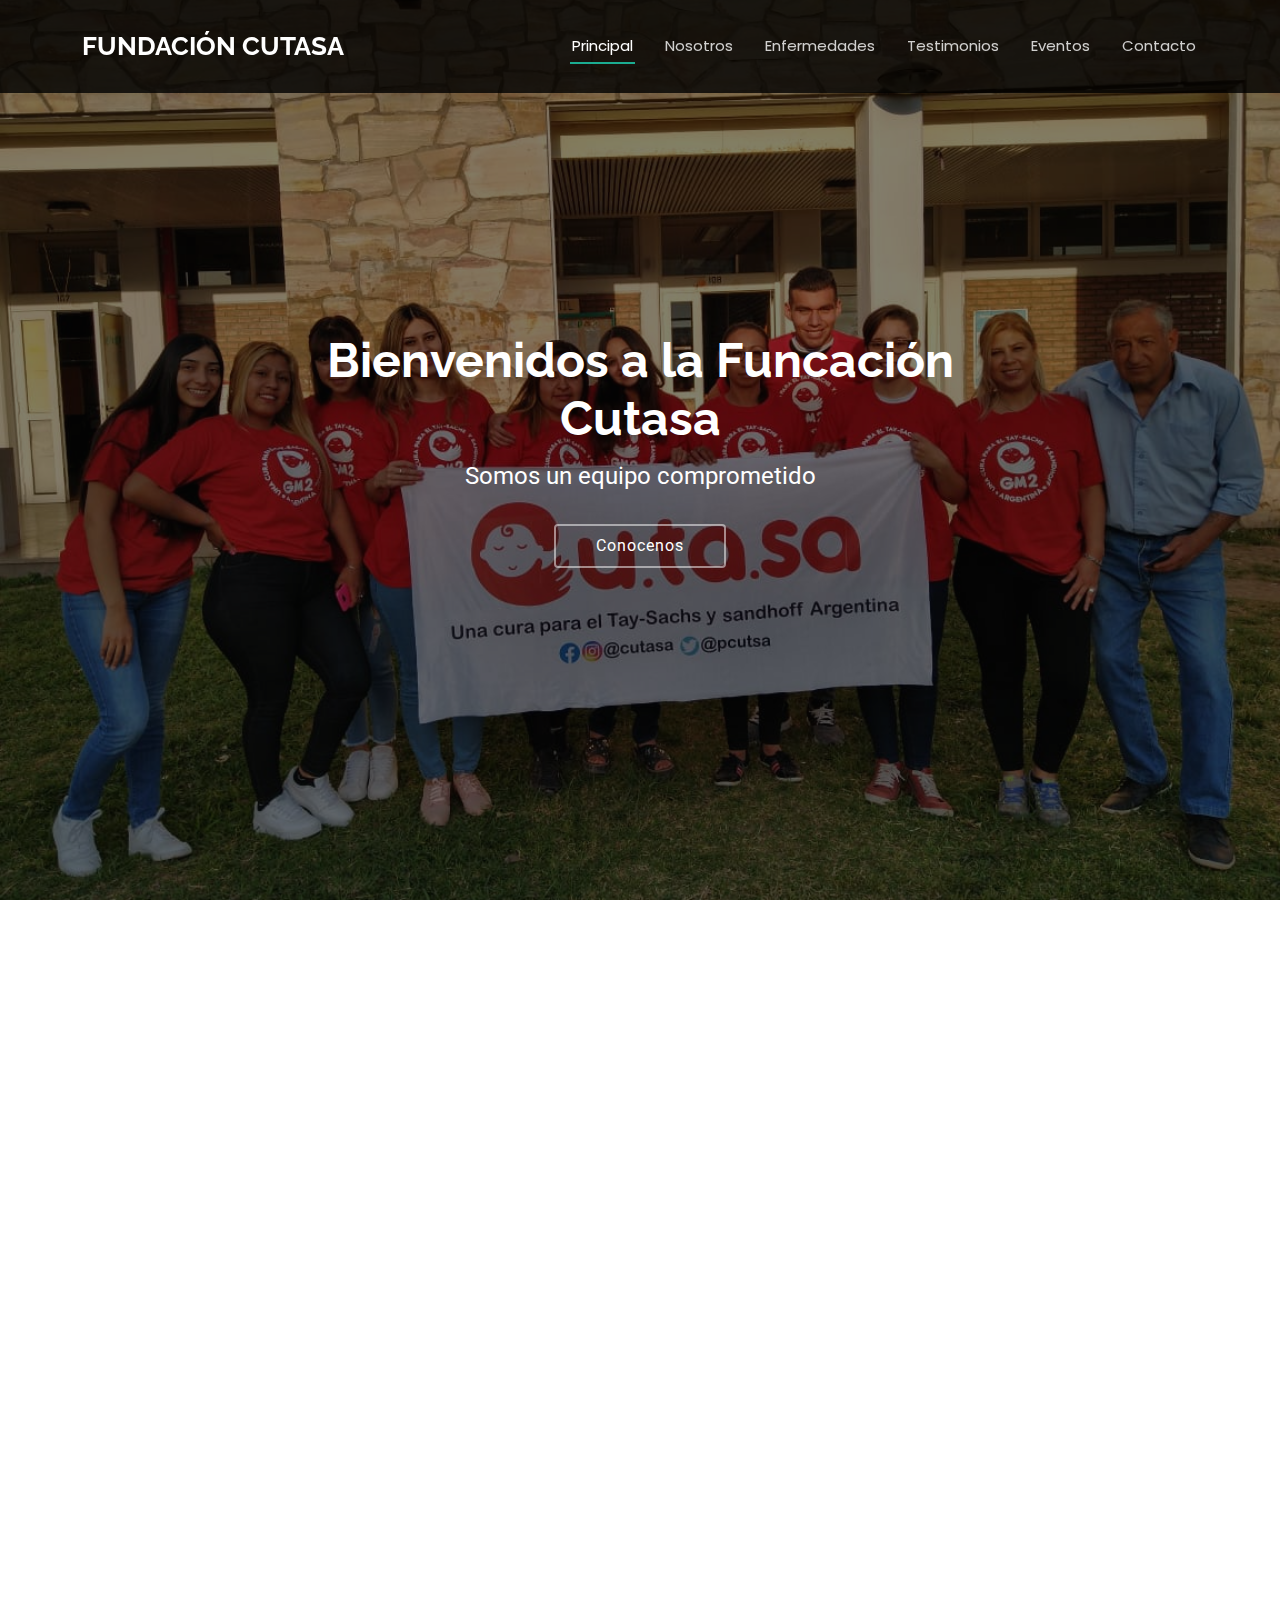
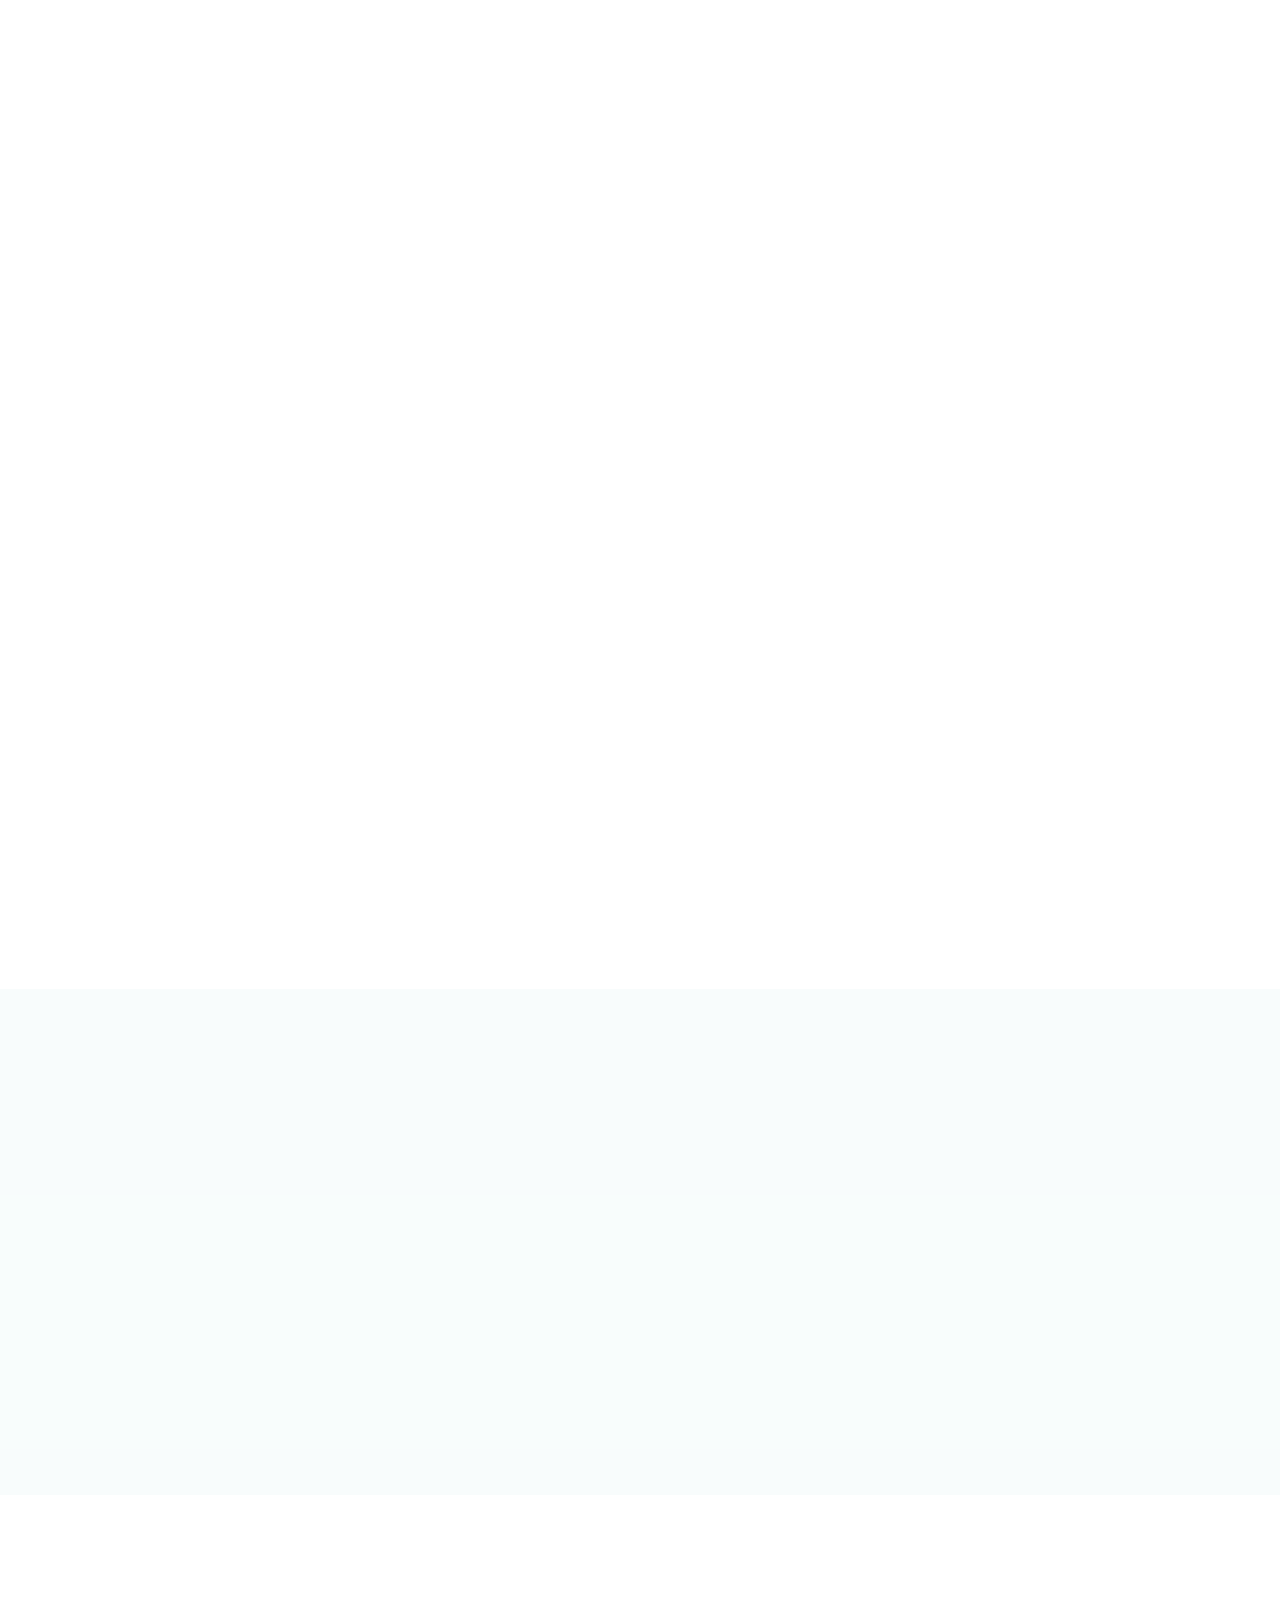
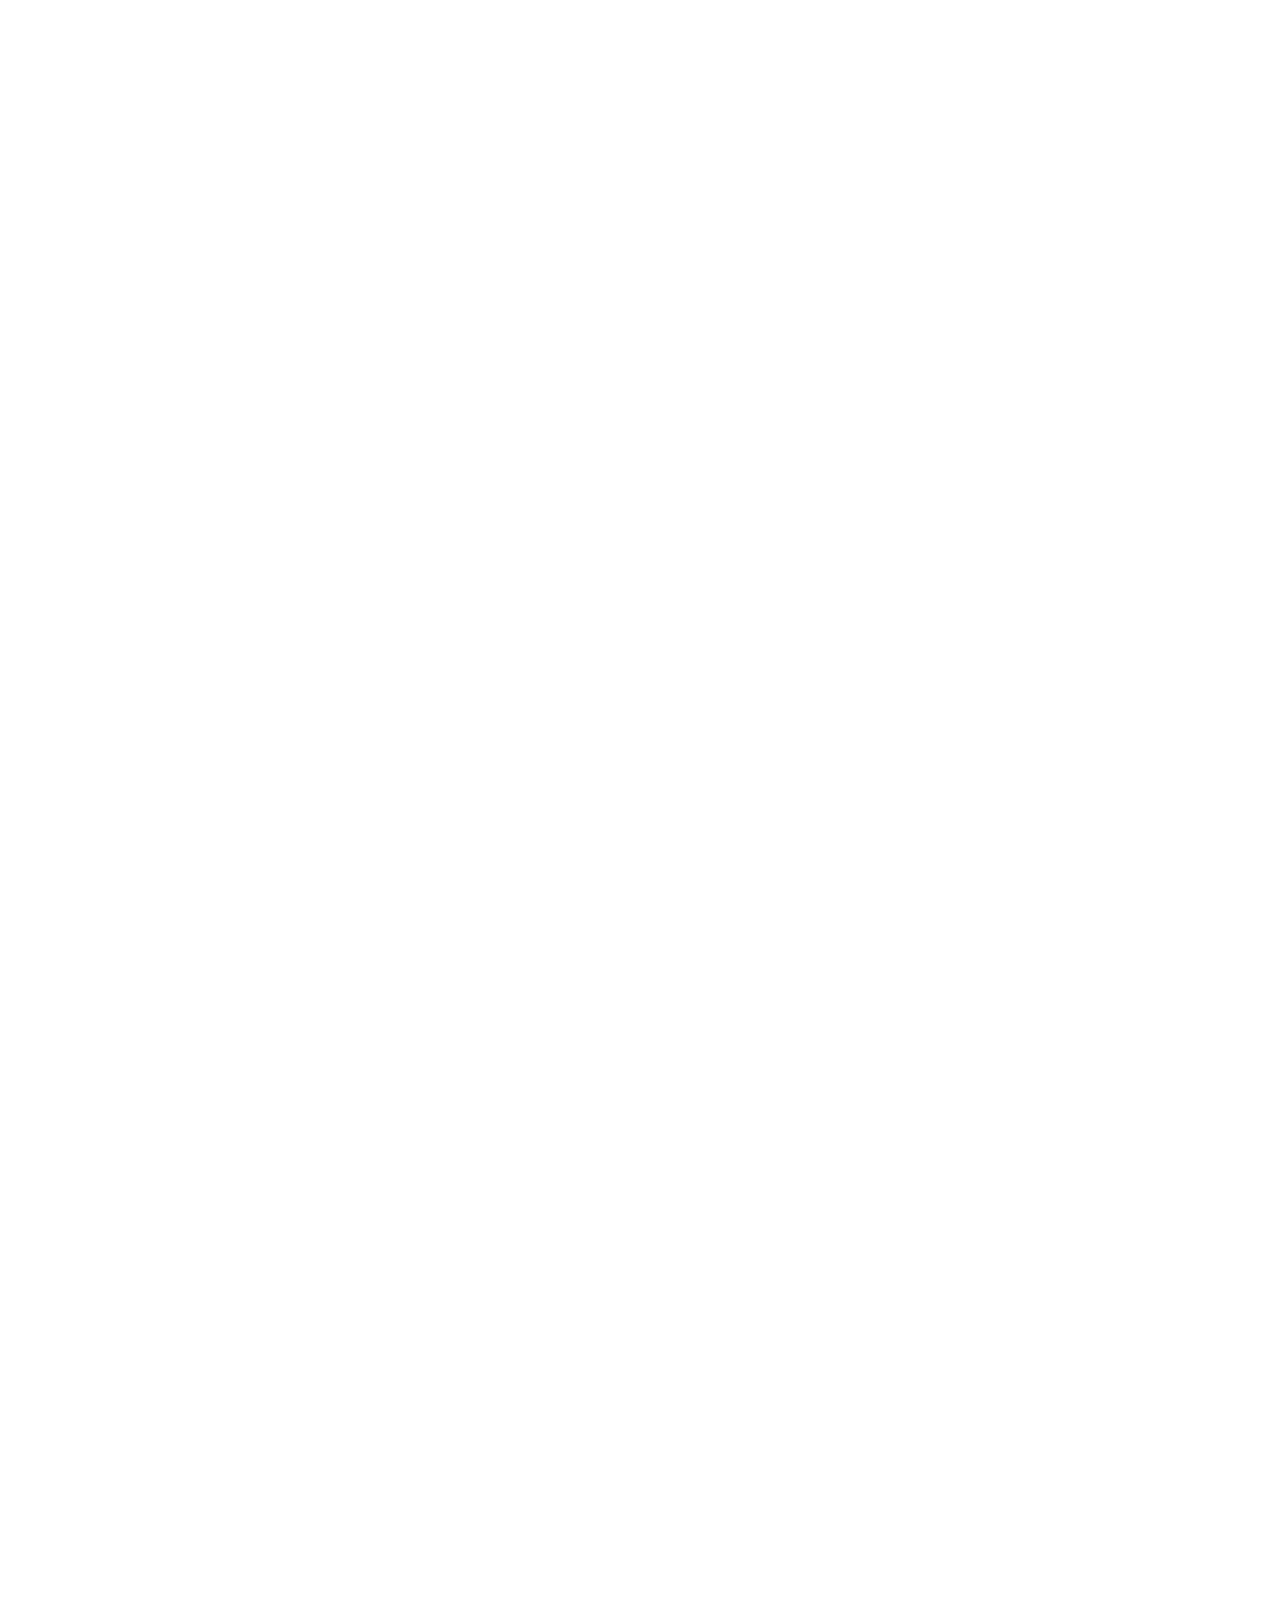
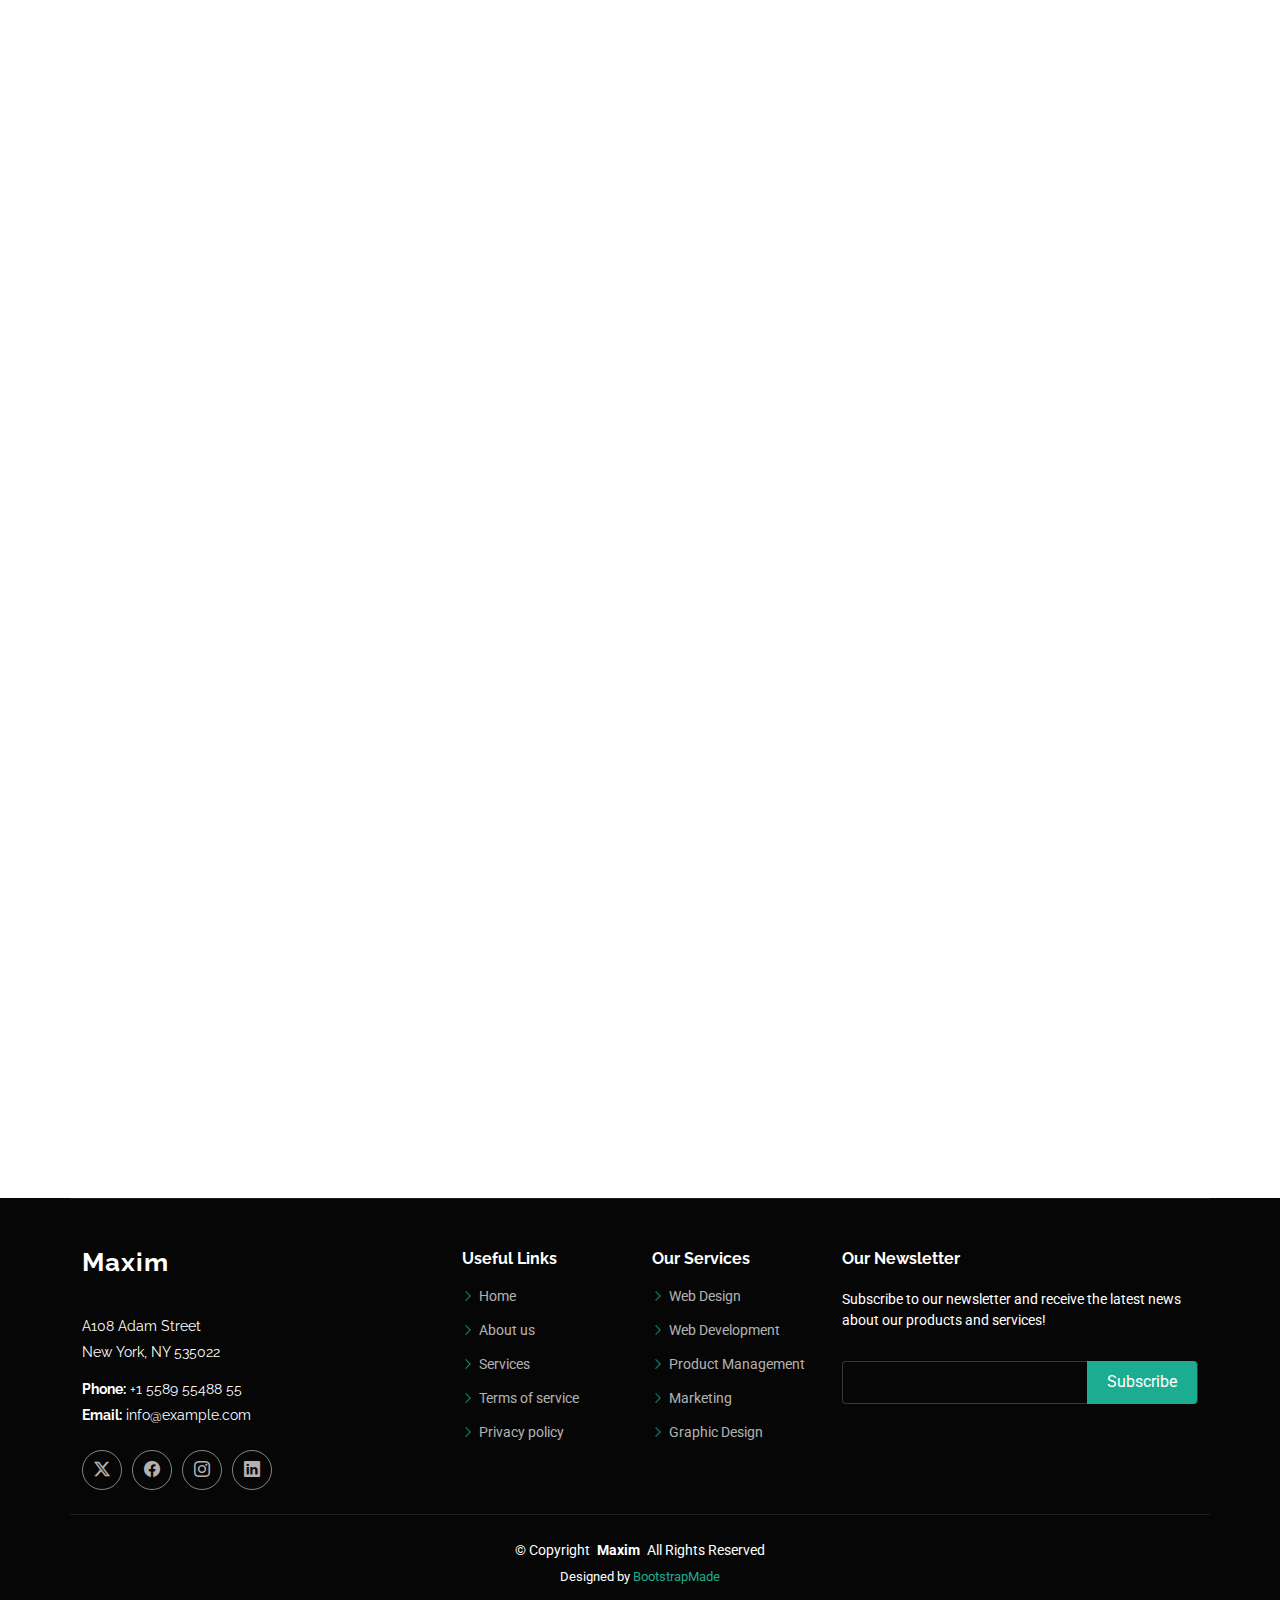
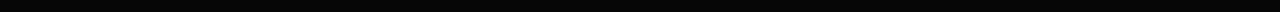
<file: index.html>
<!DOCTYPE html>
<html lang="en">

<head>
  <meta charset="utf-8">
  <meta content="width=device-width, initial-scale=1.0" name="viewport">
  <title>Fundación Cutasa</title>
  <meta name="description" content="">
  <meta name="keywords" content="">

  <!-- Favicons -->
  <link href="assets/img/favicon.png" rel="icon">
  <link href="assets/img/apple-touch-icon.png" rel="apple-touch-icon">

  <!-- Fonts -->
  <link href="https://fonts.googleapis.com" rel="preconnect">
  <link href="https://fonts.gstatic.com" rel="preconnect" crossorigin>
  <link href="https://fonts.googleapis.com/css2?family=Roboto:ital,wght@0,100;0,300;0,400;0,500;0,700;0,900;1,100;1,300;1,400;1,500;1,700;1,900&family=Poppins:ital,wght@0,100;0,200;0,300;0,400;0,500;0,600;0,700;0,800;0,900;1,100;1,200;1,300;1,400;1,500;1,600;1,700;1,800;1,900&family=Raleway:ital,wght@0,100;0,200;0,300;0,400;0,500;0,600;0,700;0,800;0,900;1,100;1,200;1,300;1,400;1,500;1,600;1,700;1,800;1,900&display=swap" rel="stylesheet">

  <!-- Vendor CSS Files -->
  <link href="assets/vendor/bootstrap/css/bootstrap.min.css" rel="stylesheet">
  <link href="assets/vendor/bootstrap-icons/bootstrap-icons.css" rel="stylesheet">
  <link href="assets/vendor/aos/aos.css" rel="stylesheet">
  <link href="assets/vendor/swiper/swiper-bundle.min.css" rel="stylesheet">
  <link href="assets/vendor/glightbox/css/glightbox.min.css" rel="stylesheet">

  <!-- Main CSS File -->
  <link href="assets/css/main.css" rel="stylesheet">

  <!-- =======================================================
  * Template Name: Maxim
  * Template URL: https://bootstrapmade.com/maxim-free-onepage-bootstrap-theme/
  * Updated: Aug 03 2024 with Bootstrap v5.3.3
  * Author: BootstrapMade.com
  * License: https://bootstrapmade.com/license/
  ======================================================== -->
</head>

<body class="index-page">

  <header id="header" class="header d-flex align-items-center fixed-top">
    <div class="container-fluid container-xl position-relative d-flex align-items-center justify-content-between">

      <a href="index.html" class="logo d-flex align-items-center">
        <!-- Uncomment the line below if you also wish to use an image logo -->
        <!-- <img src="assets/img/logo.png" alt=""> -->
        <h1 class="sitename">Fundación Cutasa</h1>
      </a>

      <nav id="navmenu" class="navmenu">
        <ul>
          <li><a href="#hero" class="active">Principal</a></li>
          <li><a href="#about">Nosotros</a></li>
          <li><a href="#services">Enfermedades</a></li>
          <li><a href="#portfolio">Testimonios</a></li>
          <li><a href="#eventos">Eventos</a></li>
          <li><a href="#contact">Contacto</a></li>
        </ul>
        <i class="mobile-nav-toggle d-xl-none bi bi-list"></i>
      </nav>

    </div>
  </header>

  <main class="main">

    <!-- Hero Section -->
    <section id="hero" class="hero section dark-background">

      <img src="assets/img/hero-bg.jpeg" alt="" data-aos="fade-in">

      <div class="container text-center" data-aos="fade-up" data-aos-delay="100">
        <div class="row justify-content-center">
          <div class="col-lg-8">
            <h2>Bienvenidos a la Funcación Cutasa</h2>
            <p>Somos un equipo comprometido</p>
            <a href="#about" class="btn-get-started">Conocenos</a>
          </div>
        </div>
      </div>

    </section><!-- /Hero Section -->

    <!-- About Section -->
    <section id="about" class="about section">

      <!-- Section Title -->
      <div class="container section-title" data-aos="fade-up">
        <h2>Nosotros</h2>
      </div><!-- End Section Title -->

      <div class="container">

        <div class="row gy-3">

          <div class="col-lg-6" data-aos="fade-up" data-aos-delay="100">
            <img src="assets/img/about.jpg" alt="" class="img-fluid">
          </div>

          <div class="col-lg-6 d-flex flex-column justify-content-center" data-aos="fade-up" data-aos-delay="200">
            <div class="about-content ps-0 ps-lg-3">
              <h3>Quienes somos.</h3>
              <p class="fst-italic">
                En el año 2018 Alejandra y Luis tuvieron la peor noticia que se puede tener, dos de sus cuatro hijos fueron diagnosticados con la enfermedad de tay sachs, viendo que se trataba de una patología rara poco frecuente que poco se hablaba y casi nada se sabía, sin cura ni tratamiento, decidieron junto a un pequeño grupo de familias afectadas por las misma enfermedad, crear CUTASA, una organización sin fines de lucro que se dedicaría al apoyo y la contención emocional ante tan difícil diagnóstico, promoviendo la educación y concientización acerca de estas enfermedades y su impacto en la comunidad.
              </p>
              <ul>
                <li>
                  <i class="bi bi-diagram-3"></i>
                  <div>
                    <h4>Ullamco laboris nisi ut aliquip consequat</h4>
                    <p>Magni facilis facilis repellendus cum excepturi quaerat praesentium libre trade</p>
                  </div>
                </li>
                <li>
                  <i class="bi bi-fullscreen-exit"></i>
                  <div>
                    <h4>Magnam soluta odio exercitationem reprehenderi</h4>
                    <p>Quo totam dolorum at pariatur aut distinctio dolorum laudantium illo direna pasata redi</p>
                  </div>
                </li>
              </ul>
            </div>

          </div>
        </div>

      </div>

    </section><!-- /About Section -->

    <!-- Tabs Section -->
    <section id="tabs" class="tabs section">

      <div class="container">
        <div class="row justify-content-between">

          <div class="col-lg-5 d-flex align-items-center">

            <ul class="nav nav-tabs" data-aos="fade-up" data-aos-delay="100">
              <li class="nav-item">
                <a class="nav-link active show" data-bs-toggle="tab" data-bs-target="#tabs-tab-1">
                  <i class="bi bi-binoculars"></i>
                  <div>
                    <h4 class="d-none d-lg-block">Misión</h4>
                    <p>
                      El objetivo principal de la Fundación consiste en apoyar y orientar a pacientes que padezcan las patologías denominadas “ENFERMEDAD DE TAY SACHS” y “ENFERMEDAD DE SANDHOFF” y a su grupo familiar para lograr una mejor calidad de vida de los mismos, asi como apoyar y promover tareas de investigación científica de las referidas enfermedades en todas sus áreas. elaborar  y actualizar periódicamente una base de datos de pacientes que permita tener toda la información acerca de su situación.
                    </p>
                  </div>
                </a>
              </li>
              <li class="nav-item">
                <a class="nav-link" data-bs-toggle="tab" data-bs-target="#tabs-tab-2">
                  <i class="bi bi-box-seam"></i>
                  <div>
                    <h4 class="d-none d-lg-block">Visión</h4>
                    <p>
                      Poder lograr que en Argentina se realicen investigaciones relacionadas a estas enfermedades poco frecuentes, desarrollando ensayos clínicos para encontrar las mejores formas de prevenir, examinar, diagnosticar y tratar estas enfermedades, asi como obtener el resultado final de una cura definitiva a estas patologías.
                    </p>
                  </div>
                </a>
              </li>
              <li class="nav-item">
                <a class="nav-link" data-bs-toggle="tab" data-bs-target="#tabs-tab-3">
                  <i class="bi bi-brightness-high"></i>
                  <div>
                    <h4 class="d-none d-lg-block">Valores</h4>
                    <p>
                      Son éticos,  de comunicación constante y participación entre diversos sectores de nuestra sociedad  y  con  una gran responsabilidad y sostenibilidad.
                    </p>
                  </div>
                </a>
              </li>
            </ul><!-- End Tab Nav -->

          </div>

          <div class="col-lg-6">

            <div class="tab-content" data-aos="fade-up" data-aos-delay="200">

              <div class="tab-pane fade active show" id="tabs-tab-1">
                <img src="assets/img/tabs-1.jpg" alt="" class="img-fluid">
              </div><!-- End Tab Content Item -->

              <div class="tab-pane fade" id="tabs-tab-2">
                <img src="assets/img/tabs-2.jpg" alt="" class="img-fluid">
              </div><!-- End Tab Content Item -->

              <div class="tab-pane fade" id="tabs-tab-3">
                <img src="assets/img/tabs-3.jpg" alt="" class="img-fluid">
              </div><!-- End Tab Content Item -->
            </div>

          </div>

        </div>

      </div>

    </section><!-- /Tabs Section -->

    <!-- Services Section -->
    <section id="services" class="services section">

      <!-- Section Title -->
      <div class="container section-title" data-aos="fade-up">
        <h2>Enfermedades raras</h2>
        <p> Una enfermedad rara o poco frecuente es aquella que afecta a un pequeño número  de personas o a una pequeña porcentaje de la población.</p>
      </div><!-- End Section Title -->

      <div class="container">

        <div class="row g-5">

          <div class="col-lg-6" data-aos="fade-up" data-aos-delay="100">
            <div class="service-item item-cyan position-relative">
              <i class="bi bi-activity icon"></i>
              <div>
                <h3>Enfermedad de Tay Sachs</h3>
                <p>Es una enfermedad rara, degenerativa, que afecta al cerebro y al sistema nervioso central y es de carácter hereditario, autosómico recesivo.</p>
                <a href="service-details.html" class="read-more stretched-link">Lee más <i class="bi bi-arrow-right"></i></a>
              </div>
            </div>
          </div><!-- End Service Item -->

          <div class="col-lg-6" data-aos="fade-up" data-aos-delay="200">
            <div class="service-item item-orange position-relative">
              <i class="bi bi-broadcast icon"></i>
              <div>
                <h3>Enfermedad de Sandhoff</h3>
                <p>Es una enfermedad lisosomal del grupo de los Gangliosidosis GM2, en la que existe un defecto de actividad de las Hexosaminidasas A y B, causada por mutaciones en el gen HEXB que codifica la subunidad β que comparten ambas enzimas.</p>
                <a href="service-details-2.html" class="read-more stretched-link">Lee más <i class="bi bi-arrow-right"></i></a>
              </div>
            </div>
          </div><!-- End Service Item -->

          

        </div>

      </div>

    </section><!-- /Services Section -->

    

    <!-- Portfolio Section -->
    <section id="portfolio" class="portfolio section">

      <!-- Testimonials Section -->
    <section id="testimonials" class="testimonials section">

      <!-- Section Title -->
      <div class="container section-title" data-aos="fade-up">
        <h2>Testimonios</h2>
        <p>Historias de nuestras familias</p>
      </div><!-- End Section Title -->

      <div class="container" data-aos="fade-up" data-aos-delay="100">

        <div class="swiper init-swiper" data-speed="600" data-delay="5000" data-breakpoints="{ &quot;320&quot;: { &quot;slidesPerView&quot;: 1, &quot;spaceBetween&quot;: 40 }, &quot;1200&quot;: { &quot;slidesPerView&quot;: 3, &quot;spaceBetween&quot;: 40 } }">
          <script type="application/json" class="swiper-config">
            {
              "loop": true,
              "speed": 600,
              "autoplay": {
                "delay": 10000
              },
              "slidesPerView": "auto",
              "pagination": {
                "el": ".swiper-pagination",
                "type": "bullets",
                "clickable": true
              },
              "breakpoints": {
                "320": {
                  "slidesPerView": 1,
                  "spaceBetween": 40
                },
                "1200": {
                  "slidesPerView": 3,
                  "spaceBetween": 20
                }
              }
            }
          </script>
          <div class="swiper-wrapper">

            <div class="swiper-slide">
              <div class="testimonial-item" "="">
            <p>
              <i class=" bi bi-quote quote-icon-left"></i>
                <span>Giuliana y Facundo son dos hermanitos que viven en Buenos Aires, Argentina, que en el año 2018 fueron diagnosticados con la Enfermedad de Tay Sachs Juvenil de Inicio Tardío.</span>
                <i class="bi bi-quote quote-icon-right"></i>
                </p>
                <img src="assets/img/testimonials/testimonials-1.jpg" class="testimonial-img" alt="">
                <h3>Giuliana y Facundo</h3>
              </div>
            </div><!-- End testimonial item -->

            <div class="swiper-slide">
              <div class="testimonial-item">
                <p>
                  <i class="bi bi-quote quote-icon-left"></i>
                  <span>Agustín nació en 2016, con una fuerza y ganas de dar batalla a una enfermedad que se despertaría a lo largo de sus primeros meses de vida. Enfermedad llamada TAY SACHS.</span>
                  <i class="bi bi-quote quote-icon-right"></i>
                </p>
                <img src="assets/img/testimonials/Agustin.jpeg" class="testimonial-img" alt="">
                <h3>Agustin</h3>
              </div>
            </div><!-- End testimonial item -->

            <div class="swiper-slide">
              <div class="testimonial-item">
                <p>
                  <i class="bi bi-quote quote-icon-left"></i>
                  <span>Empezamos con derivaciones a especialistas y estudios, todavía no se sabía que era,el primero fue la resonancia,se veía más blanco que materia gris, tampoco definía nada.</span>
                  <i class="bi bi-quote quote-icon-right"></i>
                </p>
                <img src="assets/img/testimonials/Gael.jpeg" class="testimonial-img" alt="">
                <h3>Gael</h3>
              </div>
            </div><!-- End testimonial item -->

            <div class="swiper-slide">
              <div class="testimonial-item">
                <p>
                  <i class="bi bi-quote quote-icon-left"></i>
                  <span>Mi foto favorita, donde refleja tu hermosura e inocencia..cuando está maldita enfermedad aún te dejaba ver y sonreir..Me quedé con ganas de conocer tu voz..de verte correr..</span>
                  <i class="bi bi-quote quote-icon-right"></i>
                </p>
                <img src="assets/img/testimonials/Isabella.jpeg" class="testimonial-img" alt="">
                <h3>Isabella</h3>
              </div>
            </div><!-- End testimonial item -->

            <div class="swiper-slide">
              <div class="testimonial-item">
                <p>
                  <i class="bi bi-quote quote-icon-left"></i>
                  <span>Les presento a Malena, nació en apariencia normal. A los 5 meses más o menos notaba que algo le pasaba, los médicos me decían al principio que era vaga.</span>
                  <i class="bi bi-quote quote-icon-right"></i>
                </p>
                <img src="assets/img/testimonials/Malaena.jpeg" class="testimonial-img" alt="">
                <h3>Malena</h3>
              </div>
            </div><!-- End testimonial item -->

            <div class="swiper-slide">
              <div class="testimonial-item">
                <p>
                  <i class="bi bi-quote quote-icon-left"></i>
                  <span>En sus 4 añitos de vida, Mati  nos llenó de un amor infinito y nos enseñó a apreciar la vida con otros ojos. Hoy su luz  brilla por siempre en nuestros corazones.</span>
                  <i class="bi bi-quote quote-icon-right"></i>
                </p>
                <img src="assets/img/testimonials/Matias.jpg" class="testimonial-img" alt="">
                <h3>Matias</h3>
              </div>
            </div><!-- End testimonial item -->

            <div class="swiper-slide">
              <div class="testimonial-item">
                <p>
                  <i class="bi bi-quote quote-icon-left"></i>
                  <span>Antonella a medida que pasaba más el tiempo se iba desmejorando, entrando en una etapa en la cual comenzó a tener episodios de mucha irritabilidad ante cada frustración.</span>
                  <i class="bi bi-quote quote-icon-right"></i>
                </p>
                <img src="assets/img/testimonials/Antonella.jpeg" class="testimonial-img" alt="">
                <h3>Antonella</h3>
              </div>
            </div><!-- End testimonial item -->

            <div class="swiper-slide">
              <div class="testimonial-item">
                <p>
                  <i class="bi bi-quote quote-icon-left"></i>
                  <span>Volvimos a tener un segundo golpe al enterarnos que Magali también era portadora enferma, y a partir de allí, y como lo hacemos en la actualidad, vivimos pendientes.</span>
                  <i class="bi bi-quote quote-icon-right"></i>
                </p>
                <img src="assets/img/testimonials/Magali.jpeg" class="testimonial-img" alt="">
                <h3>Magali</h3>
              </div>
            </div><!-- End testimonial item -->

          </div>
          <div class="swiper-pagination"></div>
        </div>

      </div>

    </section><!-- /Testimonials Section -->

    </section><!-- /Portfolio Section -->

    <!-- Team Section -->
    <section id="eventos" class="team section">

      <!-- Section Title -->
      <div class="container section-title" data-aos="fade-up">
        <h2>Eventos</h2>
        <p>Necessitatibus eius consequatur ex aliquid fuga eum quidem sint consectetur velit</p>
      </div><!-- End Section Title -->

      <div class="container">

        <div class="row gy-4">

          <div class="col-xl-3 col-lg-4 col-md-6" data-aos="fade-up" data-aos-delay="100">
            <div class="member">
              <img src="assets/img/team/team-1.jpg" class="img-fluid" alt="">
              <div class="member-info">
                <div class="member-info-content">
                  <h4>Walter White</h4>
                  <span>Chief Executive Officer</span>
                </div>
                <div class="social">
                  <a href=""><i class="bi bi-twitter-x"></i></a>
                  <a href=""><i class="bi bi-facebook"></i></a>
                  <a href=""><i class="bi bi-instagram"></i></a>
                  <a href=""><i class="bi bi-linkedin"></i></a>
                </div>
              </div>
            </div>
          </div><!-- End Team Member -->

          <div class="col-xl-3 col-lg-4 col-md-6" data-aos="fade-up" data-aos-delay="200">
            <div class="member">
              <img src="assets/img/team/team-2.jpg" class="img-fluid" alt="">
              <div class="member-info">
                <div class="member-info-content">
                  <h4>Sarah Jhonson</h4>
                  <span>Product Manager</span>
                </div>
                <div class="social">
                  <a href=""><i class="bi bi-twitter-x"></i></a>
                  <a href=""><i class="bi bi-facebook"></i></a>
                  <a href=""><i class="bi bi-instagram"></i></a>
                  <a href=""><i class="bi bi-linkedin"></i></a>
                </div>
              </div>
            </div>
          </div><!-- End Team Member -->

          <div class="col-xl-3 col-lg-4 col-md-6" data-aos="fade-up" data-aos-delay="300">
            <div class="member">
              <img src="assets/img/team/team-3.jpg" class="img-fluid" alt="">
              <div class="member-info">
                <div class="member-info-content">
                  <h4>William Anderson</h4>
                  <span>CTO</span>
                </div>
                <div class="social">
                  <a href=""><i class="bi bi-twitter-x"></i></a>
                  <a href=""><i class="bi bi-facebook"></i></a>
                  <a href=""><i class="bi bi-instagram"></i></a>
                  <a href=""><i class="bi bi-linkedin"></i></a>
                </div>
              </div>
            </div>
          </div><!-- End Team Member -->

          <div class="col-xl-3 col-lg-4 col-md-6" data-aos="fade-up" data-aos-delay="400">
            <div class="member">
              <img src="assets/img/team/team-4.jpg" class="img-fluid" alt="">
              <div class="member-info">
                <div class="member-info-content">
                  <h4>Amanda Jepson</h4>
                  <span>Accountant</span>
                </div>
                <div class="social">
                  <a href=""><i class="bi bi-twitter-x"></i></a>
                  <a href=""><i class="bi bi-facebook"></i></a>
                  <a href=""><i class="bi bi-instagram"></i></a>
                  <a href=""><i class="bi bi-linkedin"></i></a>
                </div>
              </div>
            </div>
          </div><!-- End Team Member -->

        </div>

      </div>

    </section><!-- /Team Section -->

    <!-- Faq Section -->
    <section id="faq" class="faq section">

      <!-- Section Title -->
      <div class="container section-title" data-aos="fade-up">
        <h2>Frequently Asked Questions</h2>
        <p>Necessitatibus eius consequatur ex aliquid fuga eum quidem sint consectetur velit</p>
      </div><!-- End Section Title -->

      <div class="container">

        <div class="row justify-content-center">

          <div class="col-lg-10" data-aos="fade-up" data-aos-delay="100">

            <div class="faq-container">

              <div class="faq-item faq-active">
                <h3>Non consectetur a erat nam at lectus urna duis?</h3>
                <div class="faq-content">
                  <p>Feugiat pretium nibh ipsum consequat. Tempus iaculis urna id volutpat lacus laoreet non curabitur gravida. Venenatis lectus magna fringilla urna porttitor rhoncus dolor purus non.</p>
                </div>
                <i class="faq-toggle bi bi-chevron-right"></i>
              </div><!-- End Faq item-->

              <div class="faq-item">
                <h3>Feugiat scelerisque varius morbi enim nunc faucibus?</h3>
                <div class="faq-content">
                  <p>Dolor sit amet consectetur adipiscing elit pellentesque habitant morbi. Id interdum velit laoreet id donec ultrices. Fringilla phasellus faucibus scelerisque eleifend donec pretium. Est pellentesque elit ullamcorper dignissim. Mauris ultrices eros in cursus turpis massa tincidunt dui.</p>
                </div>
                <i class="faq-toggle bi bi-chevron-right"></i>
              </div><!-- End Faq item-->

              <div class="faq-item">
                <h3>Dolor sit amet consectetur adipiscing elit pellentesque?</h3>
                <div class="faq-content">
                  <p>Eleifend mi in nulla posuere sollicitudin aliquam ultrices sagittis orci. Faucibus pulvinar elementum integer enim. Sem nulla pharetra diam sit amet nisl suscipit. Rutrum tellus pellentesque eu tincidunt. Lectus urna duis convallis convallis tellus. Urna molestie at elementum eu facilisis sed odio morbi quis</p>
                </div>
                <i class="faq-toggle bi bi-chevron-right"></i>
              </div><!-- End Faq item-->

              <div class="faq-item">
                <h3>Ac odio tempor orci dapibus. Aliquam eleifend mi in nulla?</h3>
                <div class="faq-content">
                  <p>Dolor sit amet consectetur adipiscing elit pellentesque habitant morbi. Id interdum velit laoreet id donec ultrices. Fringilla phasellus faucibus scelerisque eleifend donec pretium. Est pellentesque elit ullamcorper dignissim. Mauris ultrices eros in cursus turpis massa tincidunt dui.</p>
                </div>
                <i class="faq-toggle bi bi-chevron-right"></i>
              </div><!-- End Faq item-->

              <div class="faq-item">
                <h3>Tempus quam pellentesque nec nam aliquam sem et tortor?</h3>
                <div class="faq-content">
                  <p>Molestie a iaculis at erat pellentesque adipiscing commodo. Dignissim suspendisse in est ante in. Nunc vel risus commodo viverra maecenas accumsan. Sit amet nisl suscipit adipiscing bibendum est. Purus gravida quis blandit turpis cursus in</p>
                </div>
                <i class="faq-toggle bi bi-chevron-right"></i>
              </div><!-- End Faq item-->

              <div class="faq-item">
                <h3>Perspiciatis quod quo quos nulla quo illum ullam?</h3>
                <div class="faq-content">
                  <p>Enim ea facilis quaerat voluptas quidem et dolorem. Quis et consequatur non sed in suscipit sequi. Distinctio ipsam dolore et.</p>
                </div>
                <i class="faq-toggle bi bi-chevron-right"></i>
              </div><!-- End Faq item-->

            </div>

          </div><!-- End Faq Column-->

        </div>

      </div>

    </section><!-- /Faq Section -->

    <!-- Contact Section -->
    <section id="contact" class="contact section">

      <!-- Section Title -->
      <div class="container section-title" data-aos="fade-up">
        <h2>Contacto</h2>
        <p>Comunicate con nosotros</p>
      </div><!-- End Section Title -->

      <div class="container" data-aos="fade-up" data-aos-delay="100">

        <div class="row gy-4">

          <div class="col-lg-5">

            <div class="info-wrap">
              <div class="info-item d-flex" data-aos="fade-up" data-aos-delay="200">
                <i class="bi bi-geo-alt flex-shrink-0"></i>
                <div>
                  <h3>Dirección</h3>
                  <p>A108 Adam Street, New York, NY 535022</p>
                </div>
              </div><!-- End Info Item -->

              <div class="info-item d-flex" data-aos="fade-up" data-aos-delay="300">
                <i class="bi bi-telephone flex-shrink-0"></i>
                <div>
                  <h3>Teléfono</h3>
                  <p>+1 5589 55488 55</p>
                </div>
              </div><!-- End Info Item -->

              <div class="info-item d-flex" data-aos="fade-up" data-aos-delay="400">
                <i class="bi bi-envelope flex-shrink-0"></i>
                <div>
                  <h3>Correo electrónico</h3>
                  <p>info@example.com</p>
                </div>
              </div><!-- End Info Item -->

              <iframe src="https://www.google.com/maps/embed?pb=!1m14!1m8!1m3!1d48389.78314118045!2d-74.006138!3d40.710059!3m2!1i1024!2i768!4f13.1!3m3!1m2!1s0x89c25a22a3bda30d%3A0xb89d1fe6bc499443!2sDowntown%20Conference%20Center!5e0!3m2!1sen!2sus!4v1676961268712!5m2!1sen!2sus" frameborder="0" style="border:0; width: 100%; height: 270px;" allowfullscreen="" loading="lazy" referrerpolicy="no-referrer-when-downgrade"></iframe>
            </div>
          </div>

          <div class="col-lg-7">
            <form action="forms/contact.php" method="post" class="php-email-form" data-aos="fade-up" data-aos-delay="200">
              <div class="row gy-4">

                <div class="col-md-6">
                  <label for="name-field" class="pb-2">Tu nombre</label>
                  <input type="text" name="name" id="name-field" class="form-control" required="">
                </div>

                <div class="col-md-6">
                  <label for="email-field" class="pb-2">Tu correo electrónico</label>
                  <input type="email" class="form-control" name="email" id="email-field" required="">
                </div>

                <div class="col-md-12">
                  <label for="subject-field" class="pb-2">Asunto</label>
                  <input type="text" class="form-control" name="subject" id="subject-field" required="">
                </div>

                <div class="col-md-12">
                  <label for="message-field" class="pb-2">Mensaje</label>
                  <textarea class="form-control" name="message" rows="10" id="message-field" required=""></textarea>
                </div>

                <div class="col-md-12 text-center">
                  <div class="loading">Loading</div>
                  <div class="error-message"></div>
                  <div class="sent-message">Your message has been sent. Thank you!</div>

                  <button type="submit">Enviar mensaje</button>
                </div>

              </div>
            </form>
          </div><!-- End Contact Form -->

        </div>

      </div>

    </section><!-- /Contact Section -->

  </main>

  <footer id="footer" class="footer dark-background">

    <div class="container footer-top">
      <div class="row gy-4">
        <div class="col-lg-4 col-md-6 footer-about">
          <a href="index.html" class="logo d-flex align-items-center">
            <span class="sitename">Maxim</span>
          </a>
          <div class="footer-contact pt-3">
            <p>A108 Adam Street</p>
            <p>New York, NY 535022</p>
            <p class="mt-3"><strong>Phone:</strong> <span>+1 5589 55488 55</span></p>
            <p><strong>Email:</strong> <span>info@example.com</span></p>
          </div>
          <div class="social-links d-flex mt-4">
            <a href=""><i class="bi bi-twitter-x"></i></a>
            <a href=""><i class="bi bi-facebook"></i></a>
            <a href=""><i class="bi bi-instagram"></i></a>
            <a href=""><i class="bi bi-linkedin"></i></a>
          </div>
        </div>

        <div class="col-lg-2 col-md-3 footer-links">
          <h4>Useful Links</h4>
          <ul>
            <li><a href="#"><i class="bi bi-chevron-right"></i> Home</a></li>
            <li><a href="#"><i class="bi bi-chevron-right"></i> About us</a></li>
            <li><a href="#"><i class="bi bi-chevron-right"></i> Services</a></li>
            <li><a href="#"><i class="bi bi-chevron-right"></i> Terms of service</a></li>
            <li><a href="#"><i class="bi bi-chevron-right"></i> Privacy policy</a></li>
          </ul>
        </div>

        <div class="col-lg-2 col-md-3 footer-links">
          <h4>Our Services</h4>
          <ul>
            <li><a href="#"><i class="bi bi-chevron-right"></i> Web Design</a></li>
            <li><a href="#"><i class="bi bi-chevron-right"></i> Web Development</a></li>
            <li><a href="#"><i class="bi bi-chevron-right"></i> Product Management</a></li>
            <li><a href="#"><i class="bi bi-chevron-right"></i> Marketing</a></li>
            <li><a href="#"><i class="bi bi-chevron-right"></i> Graphic Design</a></li>
          </ul>
        </div>

        <div class="col-lg-4 col-md-12 footer-newsletter">
          <h4>Our Newsletter</h4>
          <p>Subscribe to our newsletter and receive the latest news about our products and services!</p>
          <form action="forms/newsletter.php" method="post" class="php-email-form">
            <div class="newsletter-form"><input type="email" name="email"><input type="submit" value="Subscribe"></div>
            <div class="loading">Loading</div>
            <div class="error-message"></div>
            <div class="sent-message">Your subscription request has been sent. Thank you!</div>
          </form>
        </div>

      </div>
    </div>

    <div class="container copyright text-center mt-4">
      <p>© <span>Copyright</span> <strong class="px-1 sitename">Maxim</strong> <span>All Rights Reserved</span></p>
      <div class="credits">
        <!-- All the links in the footer should remain intact. -->
        <!-- You can delete the links only if you've purchased the pro version. -->
        <!-- Licensing information: https://bootstrapmade.com/license/ -->
        <!-- Purchase the pro version with working PHP/AJAX contact form: [buy-url] -->
        Designed by <a href="https://bootstrapmade.com/">BootstrapMade</a>
      </div>
    </div>

  </footer>

  <!-- Scroll Top -->
  <a href="#" id="scroll-top" class="scroll-top d-flex align-items-center justify-content-center"><i class="bi bi-arrow-up-short"></i></a>

  <!-- Preloader -->
  <div id="preloader"></div>

  <!-- Vendor JS Files -->
  <script src="assets/vendor/bootstrap/js/bootstrap.bundle.min.js"></script>
  <script src="assets/vendor/php-email-form/validate.js"></script>
  <script src="assets/vendor/aos/aos.js"></script>
  <script src="assets/vendor/swiper/swiper-bundle.min.js"></script>
  <script src="assets/vendor/glightbox/js/glightbox.min.js"></script>
  <script src="assets/vendor/imagesloaded/imagesloaded.pkgd.min.js"></script>
  <script src="assets/vendor/isotope-layout/isotope.pkgd.min.js"></script>

  <!-- Main JS File -->
  <script src="assets/js/main.js"></script>

</body>

</html>
</file>
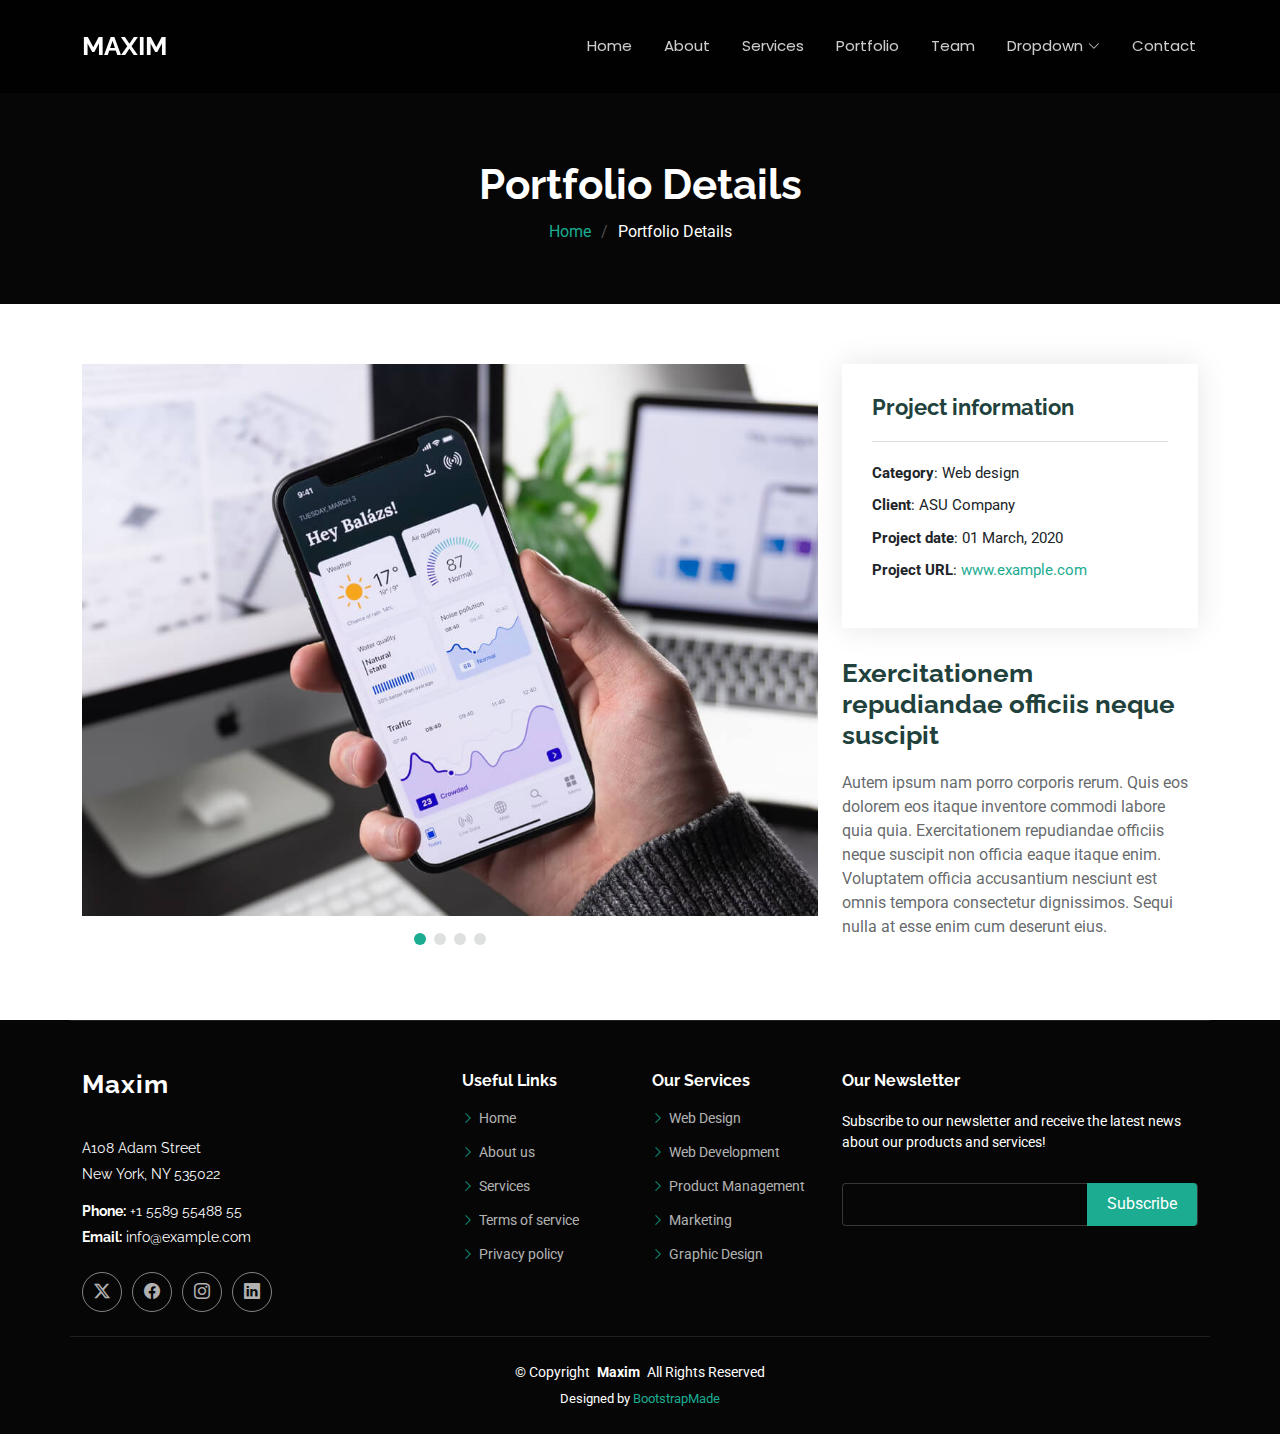
<file: portfolio-details.html>
<!DOCTYPE html>
<html lang="en">

<head>
  <meta charset="utf-8">
  <meta content="width=device-width, initial-scale=1.0" name="viewport">
  <title>Portfolio Details - Maxim Bootstrap Template</title>
  <meta name="description" content="">
  <meta name="keywords" content="">

  <!-- Favicons -->
  <link href="assets/img/favicon.png" rel="icon">
  <link href="assets/img/apple-touch-icon.png" rel="apple-touch-icon">

  <!-- Fonts -->
  <link href="https://fonts.googleapis.com" rel="preconnect">
  <link href="https://fonts.gstatic.com" rel="preconnect" crossorigin>
  <link href="https://fonts.googleapis.com/css2?family=Roboto:ital,wght@0,100;0,300;0,400;0,500;0,700;0,900;1,100;1,300;1,400;1,500;1,700;1,900&family=Poppins:ital,wght@0,100;0,200;0,300;0,400;0,500;0,600;0,700;0,800;0,900;1,100;1,200;1,300;1,400;1,500;1,600;1,700;1,800;1,900&family=Raleway:ital,wght@0,100;0,200;0,300;0,400;0,500;0,600;0,700;0,800;0,900;1,100;1,200;1,300;1,400;1,500;1,600;1,700;1,800;1,900&display=swap" rel="stylesheet">

  <!-- Vendor CSS Files -->
  <link href="assets/vendor/bootstrap/css/bootstrap.min.css" rel="stylesheet">
  <link href="assets/vendor/bootstrap-icons/bootstrap-icons.css" rel="stylesheet">
  <link href="assets/vendor/aos/aos.css" rel="stylesheet">
  <link href="assets/vendor/swiper/swiper-bundle.min.css" rel="stylesheet">
  <link href="assets/vendor/glightbox/css/glightbox.min.css" rel="stylesheet">

  <!-- Main CSS File -->
  <link href="assets/css/main.css" rel="stylesheet">

  <!-- =======================================================
  * Template Name: Maxim
  * Template URL: https://bootstrapmade.com/maxim-free-onepage-bootstrap-theme/
  * Updated: Aug 03 2024 with Bootstrap v5.3.3
  * Author: BootstrapMade.com
  * License: https://bootstrapmade.com/license/
  ======================================================== -->
</head>

<body class="portfolio-details-page">

  <header id="header" class="header d-flex align-items-center fixed-top">
    <div class="container-fluid container-xl position-relative d-flex align-items-center justify-content-between">

      <a href="index.html" class="logo d-flex align-items-center">
        <!-- Uncomment the line below if you also wish to use an image logo -->
        <!-- <img src="assets/img/logo.png" alt=""> -->
        <h1 class="sitename">Maxim</h1>
      </a>

      <nav id="navmenu" class="navmenu">
        <ul>
          <li><a href="#hero">Home</a></li>
          <li><a href="#about">About</a></li>
          <li><a href="#services">Services</a></li>
          <li><a href="#portfolio">Portfolio</a></li>
          <li><a href="#team">Team</a></li>
          <li class="dropdown"><a href="#"><span>Dropdown</span> <i class="bi bi-chevron-down toggle-dropdown"></i></a>
            <ul>
              <li><a href="#">Dropdown 1</a></li>
              <li class="dropdown"><a href="#"><span>Deep Dropdown</span> <i class="bi bi-chevron-down toggle-dropdown"></i></a>
                <ul>
                  <li><a href="#">Deep Dropdown 1</a></li>
                  <li><a href="#">Deep Dropdown 2</a></li>
                  <li><a href="#">Deep Dropdown 3</a></li>
                  <li><a href="#">Deep Dropdown 4</a></li>
                  <li><a href="#">Deep Dropdown 5</a></li>
                </ul>
              </li>
              <li><a href="#">Dropdown 2</a></li>
              <li><a href="#">Dropdown 3</a></li>
              <li><a href="#">Dropdown 4</a></li>
            </ul>
          </li>
          <li><a href="#contact">Contact</a></li>
        </ul>
        <i class="mobile-nav-toggle d-xl-none bi bi-list"></i>
      </nav>

    </div>
  </header>

  <main class="main">

    <!-- Page Title -->
    <div class="page-title dark-background">
      <div class="container">
        <h1>Portfolio Details</h1>
        <nav class="breadcrumbs">
          <ol>
            <li><a href="index.html">Home</a></li>
            <li class="current">Portfolio Details</li>
          </ol>
        </nav>
      </div>
    </div><!-- End Page Title -->

    <!-- Portfolio Details Section -->
    <section id="portfolio-details" class="portfolio-details section">

      <div class="container" data-aos="fade-up" data-aos-delay="100">

        <div class="row gy-4">

          <div class="col-lg-8">
            <div class="portfolio-details-slider swiper init-swiper">

              <script type="application/json" class="swiper-config">
                {
                  "loop": true,
                  "speed": 600,
                  "autoplay": {
                    "delay": 5000
                  },
                  "slidesPerView": "auto",
                  "pagination": {
                    "el": ".swiper-pagination",
                    "type": "bullets",
                    "clickable": true
                  }
                }
              </script>

              <div class="swiper-wrapper align-items-center">

                <div class="swiper-slide">
                  <img src="assets/img/portfolio/app-1.jpg" alt="">
                </div>

                <div class="swiper-slide">
                  <img src="assets/img/portfolio/product-1.jpg" alt="">
                </div>

                <div class="swiper-slide">
                  <img src="assets/img/portfolio/branding-1.jpg" alt="">
                </div>

                <div class="swiper-slide">
                  <img src="assets/img/portfolio/books-1.jpg" alt="">
                </div>

              </div>
              <div class="swiper-pagination"></div>
            </div>
          </div>

          <div class="col-lg-4">
            <div class="portfolio-info" data-aos="fade-up" data-aos-delay="200">
              <h3>Project information</h3>
              <ul>
                <li><strong>Category</strong>: Web design</li>
                <li><strong>Client</strong>: ASU Company</li>
                <li><strong>Project date</strong>: 01 March, 2020</li>
                <li><strong>Project URL</strong>: <a href="#">www.example.com</a></li>
              </ul>
            </div>
            <div class="portfolio-description" data-aos="fade-up" data-aos-delay="300">
              <h2>Exercitationem repudiandae officiis neque suscipit</h2>
              <p>
                Autem ipsum nam porro corporis rerum. Quis eos dolorem eos itaque inventore commodi labore quia quia. Exercitationem repudiandae officiis neque suscipit non officia eaque itaque enim. Voluptatem officia accusantium nesciunt est omnis tempora consectetur dignissimos. Sequi nulla at esse enim cum deserunt eius.
              </p>
            </div>
          </div>

        </div>

      </div>

    </section><!-- /Portfolio Details Section -->

  </main>

  <footer id="footer" class="footer dark-background">

    <div class="container footer-top">
      <div class="row gy-4">
        <div class="col-lg-4 col-md-6 footer-about">
          <a href="index.html" class="logo d-flex align-items-center">
            <span class="sitename">Maxim</span>
          </a>
          <div class="footer-contact pt-3">
            <p>A108 Adam Street</p>
            <p>New York, NY 535022</p>
            <p class="mt-3"><strong>Phone:</strong> <span>+1 5589 55488 55</span></p>
            <p><strong>Email:</strong> <span>info@example.com</span></p>
          </div>
          <div class="social-links d-flex mt-4">
            <a href=""><i class="bi bi-twitter-x"></i></a>
            <a href=""><i class="bi bi-facebook"></i></a>
            <a href=""><i class="bi bi-instagram"></i></a>
            <a href=""><i class="bi bi-linkedin"></i></a>
          </div>
        </div>

        <div class="col-lg-2 col-md-3 footer-links">
          <h4>Useful Links</h4>
          <ul>
            <li><a href="#"><i class="bi bi-chevron-right"></i> Home</a></li>
            <li><a href="#"><i class="bi bi-chevron-right"></i> About us</a></li>
            <li><a href="#"><i class="bi bi-chevron-right"></i> Services</a></li>
            <li><a href="#"><i class="bi bi-chevron-right"></i> Terms of service</a></li>
            <li><a href="#"><i class="bi bi-chevron-right"></i> Privacy policy</a></li>
          </ul>
        </div>

        <div class="col-lg-2 col-md-3 footer-links">
          <h4>Our Services</h4>
          <ul>
            <li><a href="#"><i class="bi bi-chevron-right"></i> Web Design</a></li>
            <li><a href="#"><i class="bi bi-chevron-right"></i> Web Development</a></li>
            <li><a href="#"><i class="bi bi-chevron-right"></i> Product Management</a></li>
            <li><a href="#"><i class="bi bi-chevron-right"></i> Marketing</a></li>
            <li><a href="#"><i class="bi bi-chevron-right"></i> Graphic Design</a></li>
          </ul>
        </div>

        <div class="col-lg-4 col-md-12 footer-newsletter">
          <h4>Our Newsletter</h4>
          <p>Subscribe to our newsletter and receive the latest news about our products and services!</p>
          <form action="forms/newsletter.php" method="post" class="php-email-form">
            <div class="newsletter-form"><input type="email" name="email"><input type="submit" value="Subscribe"></div>
            <div class="loading">Loading</div>
            <div class="error-message"></div>
            <div class="sent-message">Your subscription request has been sent. Thank you!</div>
          </form>
        </div>

      </div>
    </div>

    <div class="container copyright text-center mt-4">
      <p>© <span>Copyright</span> <strong class="px-1 sitename">Maxim</strong> <span>All Rights Reserved</span></p>
      <div class="credits">
        <!-- All the links in the footer should remain intact. -->
        <!-- You can delete the links only if you've purchased the pro version. -->
        <!-- Licensing information: https://bootstrapmade.com/license/ -->
        <!-- Purchase the pro version with working PHP/AJAX contact form: [buy-url] -->
        Designed by <a href="https://bootstrapmade.com/">BootstrapMade</a>
      </div>
    </div>

  </footer>

  <!-- Scroll Top -->
  <a href="#" id="scroll-top" class="scroll-top d-flex align-items-center justify-content-center"><i class="bi bi-arrow-up-short"></i></a>

  <!-- Preloader -->
  <div id="preloader"></div>

  <!-- Vendor JS Files -->
  <script src="assets/vendor/bootstrap/js/bootstrap.bundle.min.js"></script>
  <script src="assets/vendor/php-email-form/validate.js"></script>
  <script src="assets/vendor/aos/aos.js"></script>
  <script src="assets/vendor/swiper/swiper-bundle.min.js"></script>
  <script src="assets/vendor/glightbox/js/glightbox.min.js"></script>
  <script src="assets/vendor/imagesloaded/imagesloaded.pkgd.min.js"></script>
  <script src="assets/vendor/isotope-layout/isotope.pkgd.min.js"></script>

  <!-- Main JS File -->
  <script src="assets/js/main.js"></script>

</body>

</html>
</file>
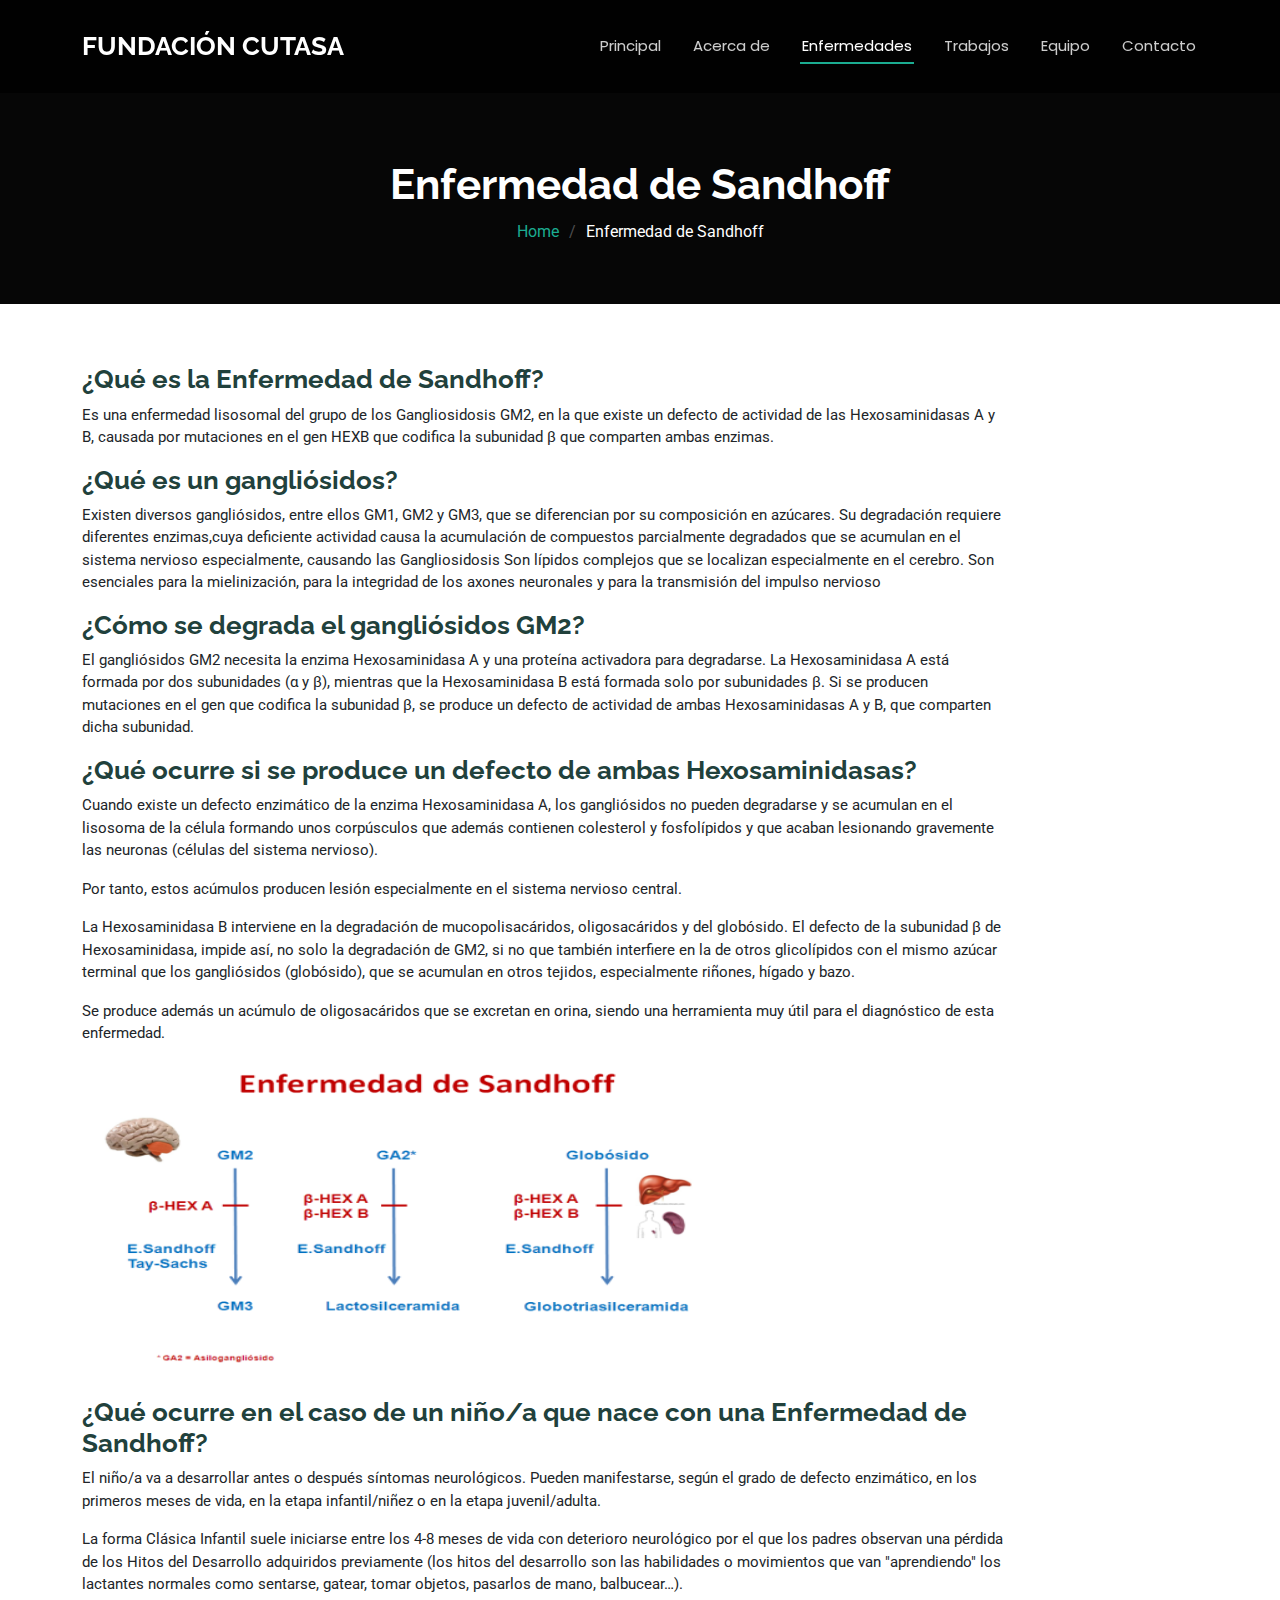
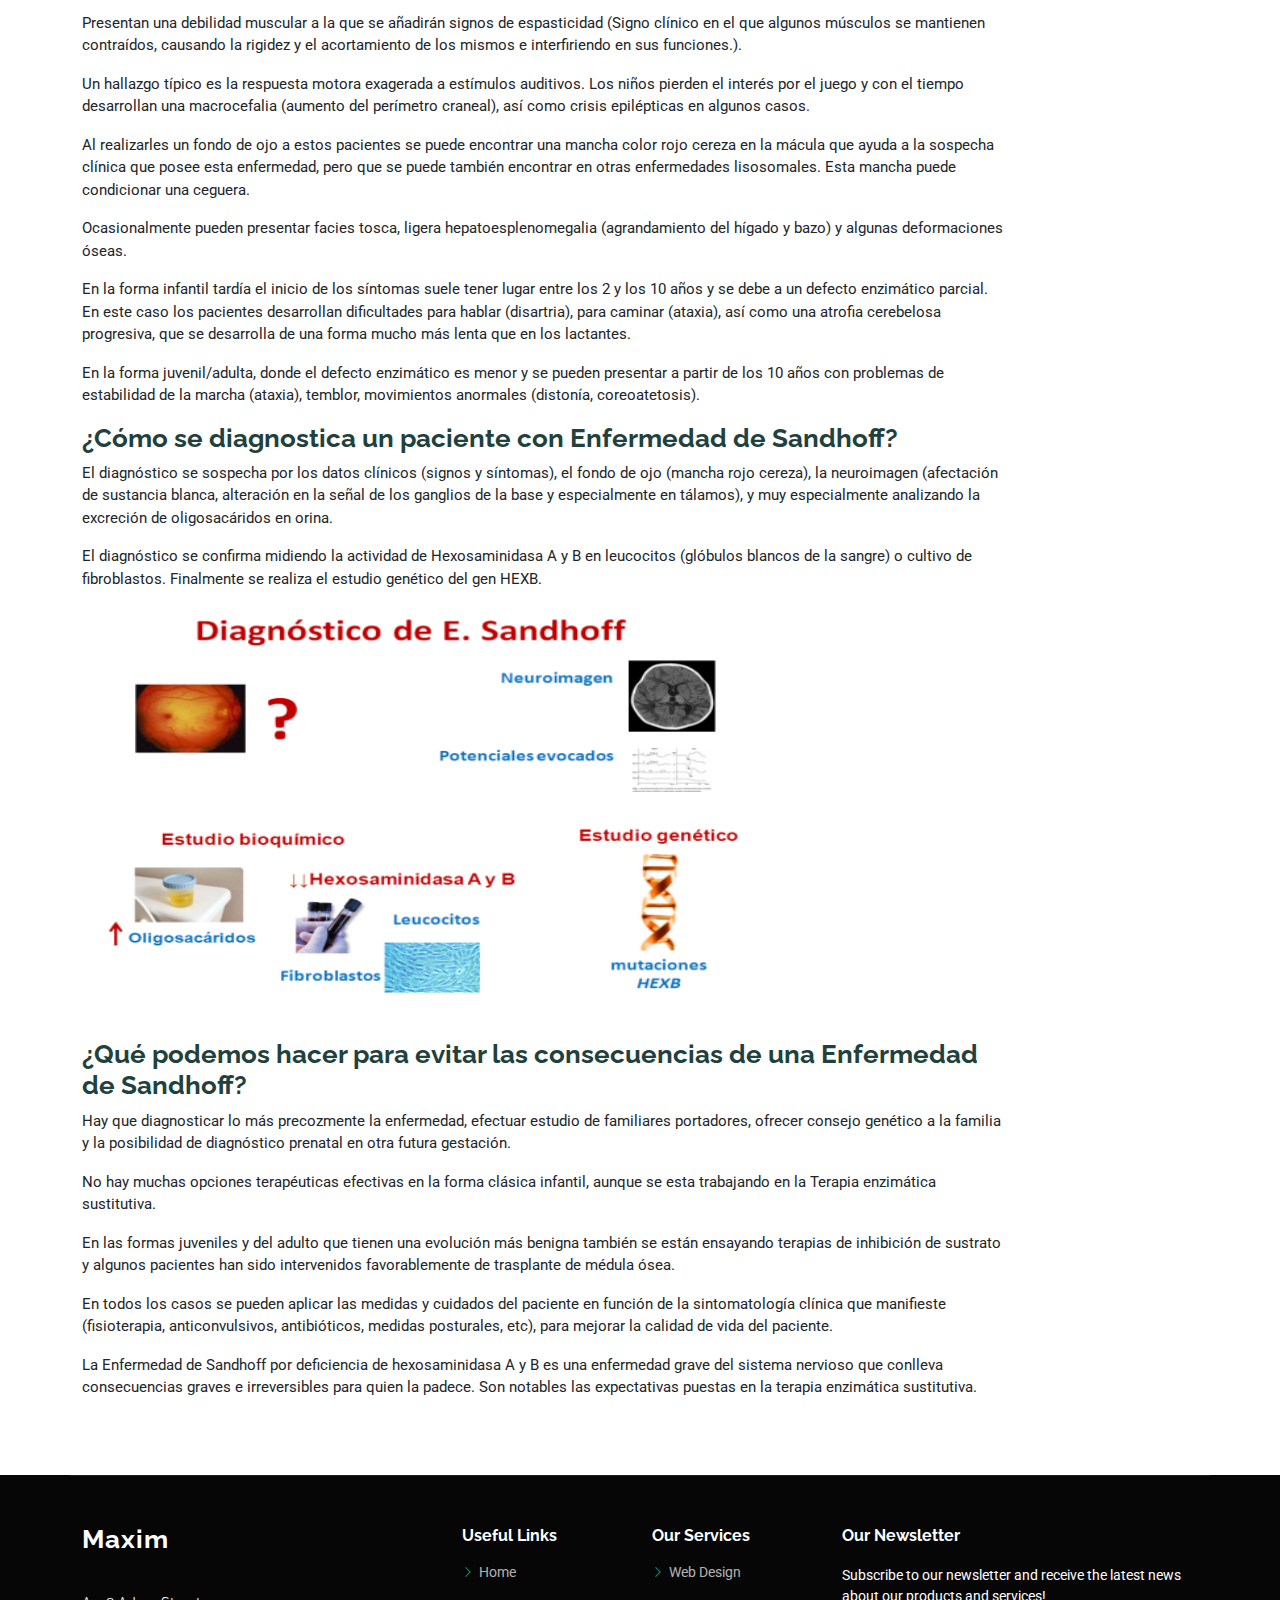
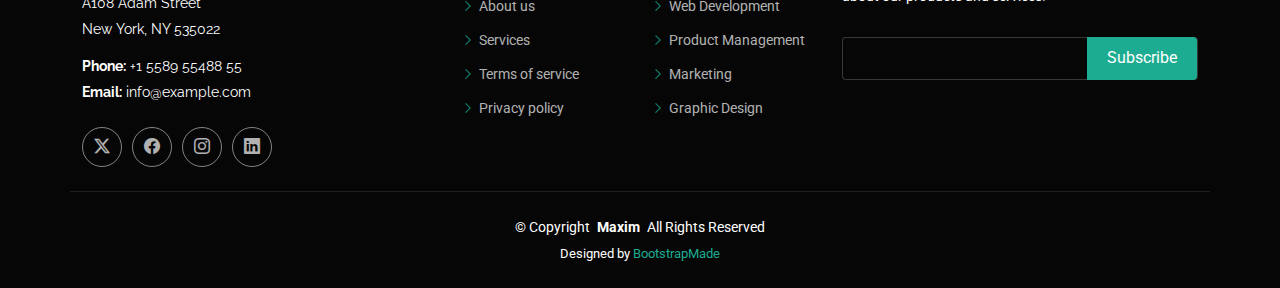
<file: service-details-2.html>
<!DOCTYPE html>
<html lang="en">

<head>
  <meta charset="utf-8">
  <meta content="width=device-width, initial-scale=1.0" name="viewport">
  <title>Enfermedad de Sandhoff</title>
  <meta name="description" content="">
  <meta name="keywords" content="">

  <!-- Favicons -->
  <link href="assets/img/favicon.png" rel="icon">
  <link href="assets/img/apple-touch-icon.png" rel="apple-touch-icon">

  <!-- Fonts -->
  <link href="https://fonts.googleapis.com" rel="preconnect">
  <link href="https://fonts.gstatic.com" rel="preconnect" crossorigin>
  <link href="https://fonts.googleapis.com/css2?family=Roboto:ital,wght@0,100;0,300;0,400;0,500;0,700;0,900;1,100;1,300;1,400;1,500;1,700;1,900&family=Poppins:ital,wght@0,100;0,200;0,300;0,400;0,500;0,600;0,700;0,800;0,900;1,100;1,200;1,300;1,400;1,500;1,600;1,700;1,800;1,900&family=Raleway:ital,wght@0,100;0,200;0,300;0,400;0,500;0,600;0,700;0,800;0,900;1,100;1,200;1,300;1,400;1,500;1,600;1,700;1,800;1,900&display=swap" rel="stylesheet">

  <!-- Vendor CSS Files -->
  <link href="assets/vendor/bootstrap/css/bootstrap.min.css" rel="stylesheet">
  <link href="assets/vendor/bootstrap-icons/bootstrap-icons.css" rel="stylesheet">
  <link href="assets/vendor/aos/aos.css" rel="stylesheet">
  <link href="assets/vendor/swiper/swiper-bundle.min.css" rel="stylesheet">
  <link href="assets/vendor/glightbox/css/glightbox.min.css" rel="stylesheet">

  <!-- Main CSS File -->
  <link href="assets/css/main.css" rel="stylesheet">

  <!-- =======================================================
  * Template Name: Maxim
  * Template URL: https://bootstrapmade.com/maxim-free-onepage-bootstrap-theme/
  * Updated: Aug 03 2024 with Bootstrap v5.3.3
  * Author: BootstrapMade.com
  * License: https://bootstrapmade.com/license/
  ======================================================== -->
</head>

<body class="service-details-page">

  <header id="header" class="header d-flex align-items-center fixed-top">
    <div class="container-fluid container-xl position-relative d-flex align-items-center justify-content-between">

      <a href="index.html" class="logo d-flex align-items-center">
        <!-- Uncomment the line below if you also wish to use an image logo -->
        <!-- <img src="assets/img/logo.png" alt=""> -->
        <h1 class="sitename">Fundación Cutasa</h1>
      </a>

      <nav id="navmenu" class="navmenu">
        <ul>
          <li><a href="index.html">Principal</a></li>
          <li><a href="#about">Acerca de</a></li>
          <li><a href="#services"  class="active">Enfermedades</a></li>
          <li><a href="#portfolio">Trabajos</a></li>
          <li><a href="#team">Equipo</a></li>
          <li><a href="#contact">Contacto</a></li>
        </ul>
        <i class="mobile-nav-toggle d-xl-none bi bi-list"></i>
      </nav>

    </div>
  </header>

  <main class="main">

    <!-- Page Title -->
    <div class="page-title dark-background">
      <div class="container">
        <h1>Enfermedad de Sandhoff</h1>
        <nav class="breadcrumbs">
          <ol>
            <li><a href="index.html">Home</a></li>
            <li class="current">Enfermedad de Sandhoff</li>
          </ol>
        </nav>
      </div>
    </div><!-- End Page Title -->

    <!-- Service Details Section -->
    <section id="service-details" class="service-details section">

      <div class="container">

        <div class="row gy-2">

          <div class="col-lg-10" data-aos="fade-up" data-aos-delay="200">
            <!--<img src="assets/img/services.jpg" alt="" class="img-fluid services-img">-->
            <h3>¿Qué es la Enfermedad de Sandhoff?</h3>
            <p>Es una enfermedad lisosomal del grupo de los Gangliosidosis GM2, en la que existe un defecto de actividad de las Hexosaminidasas A y B, causada por mutaciones en el gen HEXB que codifica la subunidad β que comparten ambas enzimas.</p>
          
            <h3>¿Qué es un gangliósidos?</h3>
            <p>Existen  diversos  gangliósidos,  entre  ellos  GM1, GM2 y GM3,  que  se  diferencian  por  su  composición  en azúcares.  Su  degradación  requiere  diferentes  enzimas,cuya  deficiente  actividad  causa  la  acumulación  de
                compuestos parcialmente degradados que se acumulan en  el  sistema  nervioso  especialmente,  causando  las Gangliosidosis
                Son lípidos complejos que se localizan especialmente en el cerebro. Son esenciales para la mielinización, para la integridad de los axones neuronales y para la transmisión del impulso nervioso
                </p>
          
            <h3>¿Cómo se degrada el gangliósidos GM2?</h3>
            <p>El gangliósidos GM2 necesita la enzima Hexosaminidasa A y una proteína activadora para degradarse. La Hexosaminidasa A está formada por dos subunidades (α y β), mientras que la Hexosaminidasa B está formada solo por subunidades β. Si se producen mutaciones en el gen que codifica la subunidad β, se produce un defecto de actividad de ambas Hexosaminidasas A y B, que comparten dicha subunidad.</p>
          
            <h3>¿Qué ocurre si se produce un defecto de ambas Hexosaminidasas?</h3>
            <p>Cuando existe un defecto enzimático de la enzima  Hexosaminidasa A, los gangliósidos no pueden degradarse y se acumulan en el lisosoma de la célula formando unos corpúsculos que además contienen colesterol y fosfolípidos y que acaban lesionando gravemente las neuronas (células del sistema nervioso).</p>
            <p>Por tanto, estos acúmulos producen lesión especialmente en el sistema nervioso central.</p>
            <p>La Hexosaminidasa B interviene en la degradación de mucopolisacáridos, oligosacáridos y del globósido. El defecto de la subunidad β de Hexosaminidasa, impide así, no solo la degradación de GM2, si no que también interfiere en la de otros glicolípidos con el mismo azúcar terminal que los gangliósidos (globósido), que se acumulan en otros tejidos, especialmente riñones, hígado y bazo.</p>
            <p>Se produce además un acúmulo de oligosacáridos que se excretan en orina, siendo una herramienta muy útil para el diagnóstico de esta enfermedad.</p>
            <img src="assets/img/enfermeddad-2.png" alt="" class="img-fluid services-img">

            <h3>¿Qué ocurre en el caso de un niño/a que nace con una Enfermedad de Sandhoff?</h3>
            <p>El niño/a va a desarrollar antes o después síntomas neurológicos. Pueden manifestarse, según el grado de defecto enzimático, en los primeros meses de vida, en la etapa infantil/niñez o en la etapa juvenil/adulta.</p>
            <p>La forma Clásica Infantil suele iniciarse entre los 4-8 meses de vida con deterioro neurológico por el que los padres observan una pérdida de los Hitos del Desarrollo adquiridos previamente (los hitos del desarrollo son las habilidades o movimientos que van "aprendiendo" los lactantes normales como sentarse, gatear, tomar objetos, pasarlos de mano, balbucear…).</p>
            <p>Presentan una debilidad muscular a la que se añadirán signos de espasticidad (Signo clínico en el que algunos músculos se mantienen contraídos, causando la rigidez y el acortamiento de los mismos e interfiriendo en sus funciones.).</p>
            <p>Un hallazgo típico es la respuesta motora exagerada a estímulos auditivos.
                Los niños pierden el interés por el juego y con el tiempo desarrollan una macrocefalia (aumento del perímetro craneal), así como crisis epilépticas en algunos casos.</p>
            <p>Al realizarles un fondo de ojo a estos pacientes se puede encontrar una mancha color rojo cereza en la mácula que ayuda a la sospecha clínica que posee esta enfermedad, pero que se puede también encontrar en otras enfermedades lisosomales. Esta mancha puede condicionar una ceguera.</p>
            <p>Ocasionalmente pueden presentar facies tosca, ligera hepatoesplenomegalia (agrandamiento del hígado y bazo) y algunas deformaciones óseas.</p>
            <p>En la forma infantil tardía el inicio de los síntomas suele tener lugar entre los 2 y los 10 años y se debe a un defecto enzimático parcial. En este caso los pacientes desarrollan dificultades para hablar (disartria), para caminar (ataxia), así como una atrofia cerebelosa progresiva, que se desarrolla de una forma mucho más lenta que en los lactantes.</p>
            <p>En la forma juvenil/adulta, donde el defecto enzimático es menor y se pueden presentar a partir de los 10 años con problemas de estabilidad de la marcha (ataxia), temblor, movimientos anormales (distonía, coreoatetosis).</p>

            
            <h3>¿Cómo se diagnostica un paciente con Enfermedad de Sandhoff?</h3>
            <p>El diagnóstico se sospecha por los datos clínicos (signos y síntomas), el fondo de ojo (mancha rojo cereza), la neuroimagen (afectación de sustancia blanca, alteración en la señal de los ganglios de la base y especialmente en tálamos), y muy especialmente analizando la excreción de oligosacáridos en orina.</p>
            <p>El diagnóstico se confirma midiendo la actividad de Hexosaminidasa A y B en leucocitos (glóbulos blancos de la sangre) o cultivo de fibroblastos.
                Finalmente se realiza el estudio genético del gen HEXB.</p>
            <img src="assets/img/enfermeddad-2-a.png" alt="" class="img-fluid services-img">
            
            <h3>¿Qué podemos hacer para evitar las consecuencias de una Enfermedad de Sandhoff?</h3>
            <p>Hay que diagnosticar lo más precozmente la enfermedad, efectuar estudio de familiares portadores, ofrecer consejo genético a la familia y la posibilidad de diagnóstico prenatal en otra futura gestación.</p>
            <p>No hay muchas opciones terapéuticas efectivas en la forma clásica infantil, aunque se esta trabajando en la Terapia enzimática sustitutiva.</p>
            <p>En las formas juveniles y del adulto que tienen una evolución más benigna también se están ensayando terapias de inhibición de sustrato y algunos pacientes han sido intervenidos favorablemente de trasplante de médula ósea.</p>
            <p>En todos los casos se pueden aplicar las medidas y cuidados del paciente en función de la sintomatología clínica que manifieste (fisioterapia, anticonvulsivos, antibióticos, medidas posturales, etc), para mejorar la calidad de vida del paciente.</p>
            <p>La Enfermedad de Sandhoff por deficiencia de hexosaminidasa A y B es una enfermedad grave del sistema nervioso que conlleva consecuencias graves e irreversibles para quien la padece. Son notables las expectativas puestas en la terapia enzimática sustitutiva.</p>

          </div>

        </div>

      </div>

    </section><!-- /Service Details Section -->

  </main>

  <footer id="footer" class="footer dark-background">

    <div class="container footer-top">
      <div class="row gy-4">
        <div class="col-lg-4 col-md-6 footer-about">
          <a href="index.html" class="logo d-flex align-items-center">
            <span class="sitename">Maxim</span>
          </a>
          <div class="footer-contact pt-3">
            <p>A108 Adam Street</p>
            <p>New York, NY 535022</p>
            <p class="mt-3"><strong>Phone:</strong> <span>+1 5589 55488 55</span></p>
            <p><strong>Email:</strong> <span>info@example.com</span></p>
          </div>
          <div class="social-links d-flex mt-4">
            <a href=""><i class="bi bi-twitter-x"></i></a>
            <a href=""><i class="bi bi-facebook"></i></a>
            <a href=""><i class="bi bi-instagram"></i></a>
            <a href=""><i class="bi bi-linkedin"></i></a>
          </div>
        </div>

        <div class="col-lg-2 col-md-3 footer-links">
          <h4>Useful Links</h4>
          <ul>
            <li><a href="#"><i class="bi bi-chevron-right"></i> Home</a></li>
            <li><a href="#"><i class="bi bi-chevron-right"></i> About us</a></li>
            <li><a href="#"><i class="bi bi-chevron-right"></i> Services</a></li>
            <li><a href="#"><i class="bi bi-chevron-right"></i> Terms of service</a></li>
            <li><a href="#"><i class="bi bi-chevron-right"></i> Privacy policy</a></li>
          </ul>
        </div>

        <div class="col-lg-2 col-md-3 footer-links">
          <h4>Our Services</h4>
          <ul>
            <li><a href="#"><i class="bi bi-chevron-right"></i> Web Design</a></li>
            <li><a href="#"><i class="bi bi-chevron-right"></i> Web Development</a></li>
            <li><a href="#"><i class="bi bi-chevron-right"></i> Product Management</a></li>
            <li><a href="#"><i class="bi bi-chevron-right"></i> Marketing</a></li>
            <li><a href="#"><i class="bi bi-chevron-right"></i> Graphic Design</a></li>
          </ul>
        </div>

        <div class="col-lg-4 col-md-12 footer-newsletter">
          <h4>Our Newsletter</h4>
          <p>Subscribe to our newsletter and receive the latest news about our products and services!</p>
          <form action="forms/newsletter.php" method="post" class="php-email-form">
            <div class="newsletter-form"><input type="email" name="email"><input type="submit" value="Subscribe"></div>
            <div class="loading">Loading</div>
            <div class="error-message"></div>
            <div class="sent-message">Your subscription request has been sent. Thank you!</div>
          </form>
        </div>

      </div>
    </div>

    <div class="container copyright text-center mt-4">
      <p>© <span>Copyright</span> <strong class="px-1 sitename">Maxim</strong> <span>All Rights Reserved</span></p>
      <div class="credits">
        <!-- All the links in the footer should remain intact. -->
        <!-- You can delete the links only if you've purchased the pro version. -->
        <!-- Licensing information: https://bootstrapmade.com/license/ -->
        <!-- Purchase the pro version with working PHP/AJAX contact form: [buy-url] -->
        Designed by <a href="https://bootstrapmade.com/">BootstrapMade</a>
      </div>
    </div>

  </footer>

  <!-- Scroll Top -->
  <a href="#" id="scroll-top" class="scroll-top d-flex align-items-center justify-content-center"><i class="bi bi-arrow-up-short"></i></a>

  <!-- Preloader -->
  <div id="preloader"></div>

  <!-- Vendor JS Files -->
  <script src="assets/vendor/bootstrap/js/bootstrap.bundle.min.js"></script>
  <script src="assets/vendor/php-email-form/validate.js"></script>
  <script src="assets/vendor/aos/aos.js"></script>
  <script src="assets/vendor/swiper/swiper-bundle.min.js"></script>
  <script src="assets/vendor/glightbox/js/glightbox.min.js"></script>
  <script src="assets/vendor/imagesloaded/imagesloaded.pkgd.min.js"></script>
  <script src="assets/vendor/isotope-layout/isotope.pkgd.min.js"></script>

  <!-- Main JS File -->
  <script src="assets/js/main.js"></script>

</body>

</html>
</file>
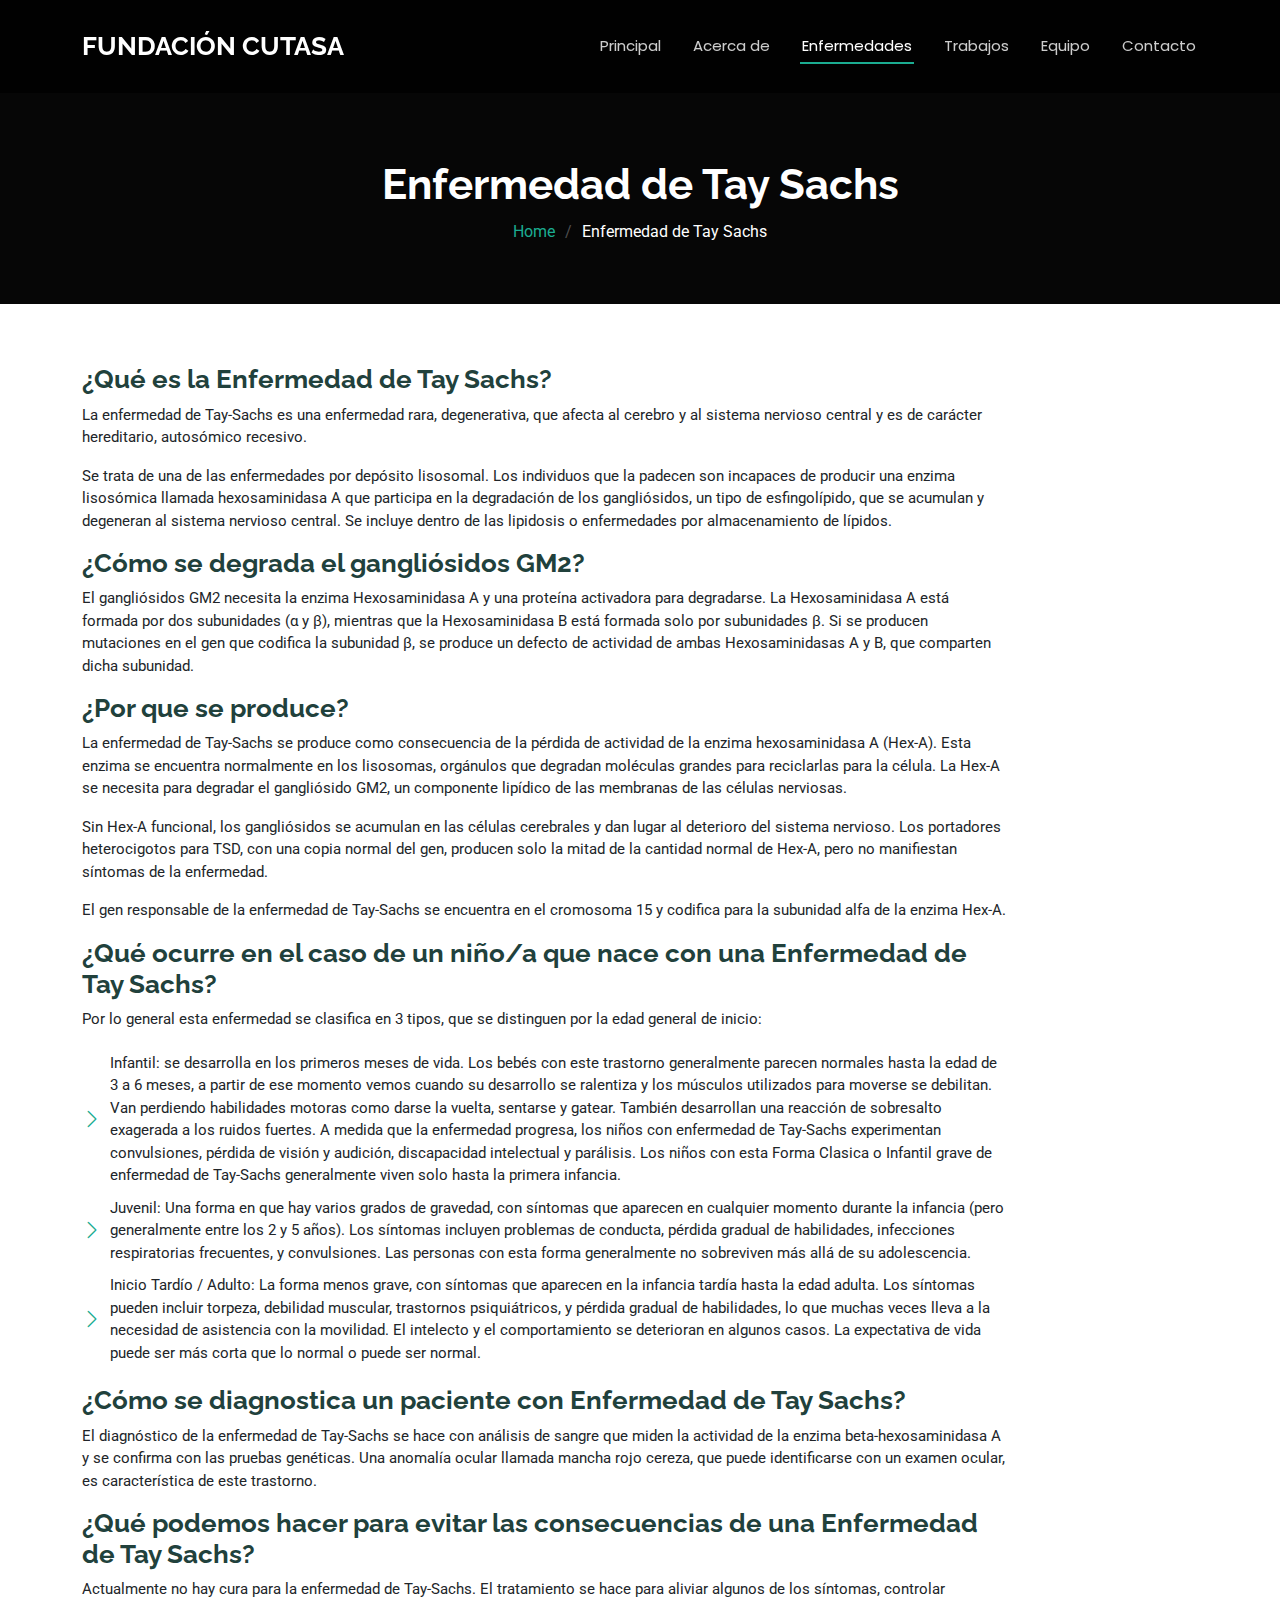
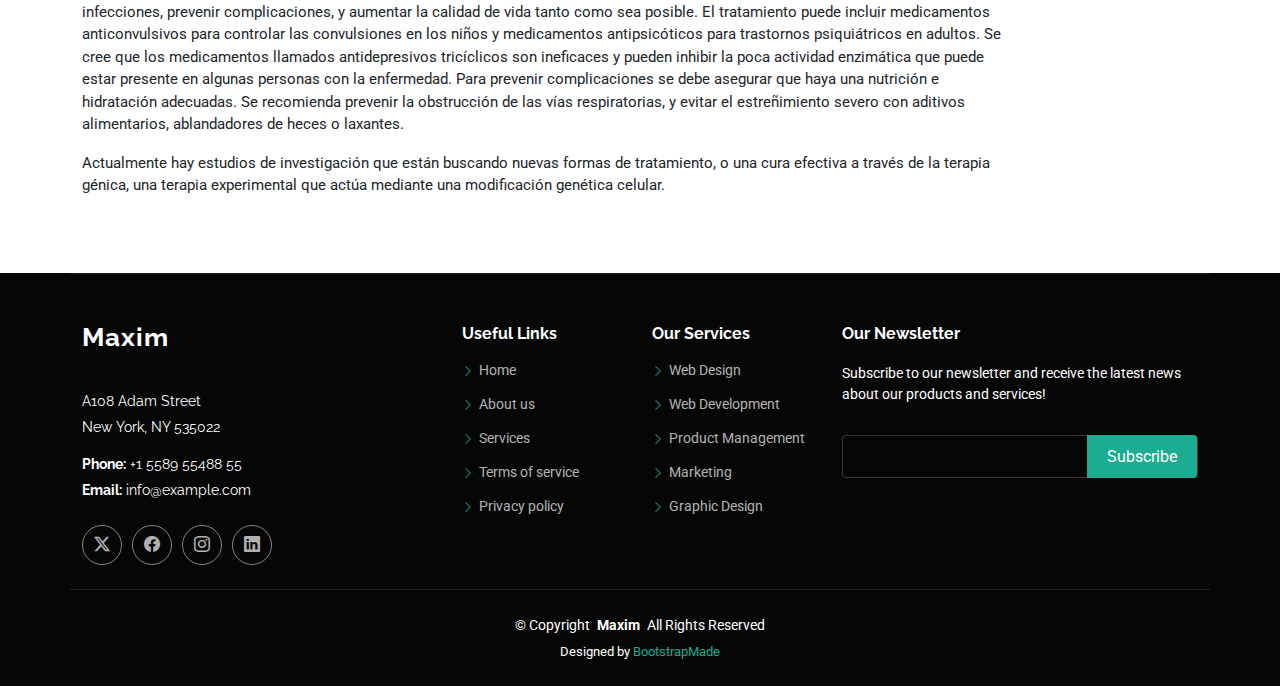
<file: service-details.html>
<!DOCTYPE html>
<html lang="en">

<head>
  <meta charset="utf-8">
  <meta content="width=device-width, initial-scale=1.0" name="viewport">
  <title>Enfermedad de Tay Sachs</title>
  <meta name="description" content="">
  <meta name="keywords" content="">

  <!-- Favicons -->
  <link href="assets/img/favicon.png" rel="icon">
  <link href="assets/img/apple-touch-icon.png" rel="apple-touch-icon">

  <!-- Fonts -->
  <link href="https://fonts.googleapis.com" rel="preconnect">
  <link href="https://fonts.gstatic.com" rel="preconnect" crossorigin>
  <link href="https://fonts.googleapis.com/css2?family=Roboto:ital,wght@0,100;0,300;0,400;0,500;0,700;0,900;1,100;1,300;1,400;1,500;1,700;1,900&family=Poppins:ital,wght@0,100;0,200;0,300;0,400;0,500;0,600;0,700;0,800;0,900;1,100;1,200;1,300;1,400;1,500;1,600;1,700;1,800;1,900&family=Raleway:ital,wght@0,100;0,200;0,300;0,400;0,500;0,600;0,700;0,800;0,900;1,100;1,200;1,300;1,400;1,500;1,600;1,700;1,800;1,900&display=swap" rel="stylesheet">

  <!-- Vendor CSS Files -->
  <link href="assets/vendor/bootstrap/css/bootstrap.min.css" rel="stylesheet">
  <link href="assets/vendor/bootstrap-icons/bootstrap-icons.css" rel="stylesheet">
  <link href="assets/vendor/aos/aos.css" rel="stylesheet">
  <link href="assets/vendor/swiper/swiper-bundle.min.css" rel="stylesheet">
  <link href="assets/vendor/glightbox/css/glightbox.min.css" rel="stylesheet">

  <!-- Main CSS File -->
  <link href="assets/css/main.css" rel="stylesheet">

  <!-- =======================================================
  * Template Name: Maxim
  * Template URL: https://bootstrapmade.com/maxim-free-onepage-bootstrap-theme/
  * Updated: Aug 03 2024 with Bootstrap v5.3.3
  * Author: BootstrapMade.com
  * License: https://bootstrapmade.com/license/
  ======================================================== -->
</head>

<body class="service-details-page">

  <header id="header" class="header d-flex align-items-center fixed-top">
    <div class="container-fluid container-xl position-relative d-flex align-items-center justify-content-between">

      <a href="index.html" class="logo d-flex align-items-center">
        <!-- Uncomment the line below if you also wish to use an image logo -->
        <!-- <img src="assets/img/logo.png" alt=""> -->
        <h1 class="sitename">Fundación Cutasa</h1>
      </a>

      <nav id="navmenu" class="navmenu">
        <ul>
          <li><a href="index.html">Principal</a></li>
          <li><a href="#about">Acerca de</a></li>
          <li><a href="#services"  class="active">Enfermedades</a></li>
          <li><a href="#portfolio">Trabajos</a></li>
          <li><a href="#team">Equipo</a></li>
          <li><a href="#contact">Contacto</a></li>
        </ul>
        <i class="mobile-nav-toggle d-xl-none bi bi-list"></i>
      </nav>

    </div>
  </header>

  <main class="main">

    <!-- Page Title -->
    <div class="page-title dark-background">
      <div class="container">
        <h1>Enfermedad de Tay Sachs</h1>
        <nav class="breadcrumbs">
          <ol>
            <li><a href="index.html">Home</a></li>
            <li class="current">Enfermedad de Tay Sachs</li>
          </ol>
        </nav>
      </div>
    </div><!-- End Page Title -->

    <!-- Service Details Section -->
    <section id="service-details" class="service-details section">

      <div class="container">

        <div class="row gy-2">

          <div class="col-lg-10" data-aos="fade-up" data-aos-delay="200">
            <!--<img src="assets/img/services.jpg" alt="" class="img-fluid services-img">-->
            <h3>¿Qué es la Enfermedad de Tay Sachs?</h3>
            <p>La enfermedad de Tay-Sachs es una enfermedad rara, degenerativa, que afecta al cerebro y al sistema nervioso central y es de carácter hereditario, autosómico recesivo.</p>
            <p>Se trata de una de las enfermedades por depósito lisosomal. Los individuos que la padecen son incapaces de producir una enzima lisosómica llamada hexosaminidasa A  que participa en la degradación de los gangliósidos, un tipo de esfingolípido, que se acumulan y degeneran al sistema nervioso central. Se incluye dentro de las lipidosis o enfermedades por almacenamiento de lípidos.</p>
          
            <h3>¿Cómo se degrada el gangliósidos GM2?</h3>
            <p>El gangliósidos GM2 necesita la enzima Hexosaminidasa A y una proteína activadora para degradarse. La Hexosaminidasa A está formada por dos subunidades (α y β), mientras que la Hexosaminidasa B está formada solo por subunidades β. Si se producen mutaciones en el gen que codifica la subunidad β, se produce un defecto de actividad de ambas Hexosaminidasas A y B, que comparten dicha subunidad.</p>
          
            <h3>¿Por que se produce?</h3>
            <p>La enfermedad de Tay-Sachs se produce como consecuencia de la pérdida de actividad de la enzima hexosaminidasa A (Hex-A). Esta enzima se encuentra normalmente en los lisosomas, orgánulos que degradan moléculas grandes para reciclarlas para la célula. La Hex-A se necesita para degradar el gangliósido GM2, un componente lipídico de las membranas de las células nerviosas.</p>
            <p>Sin Hex-A funcional, los gangliósidos se acumulan en las células cerebrales y dan lugar al deterioro del sistema nervioso. Los portadores heterocigotos para TSD, con una copia normal del gen, producen solo la mitad de la cantidad normal de Hex-A, pero no manifiestan síntomas de la enfermedad.</p>
            <p>El gen responsable de la enfermedad de Tay-Sachs se encuentra en el cromosoma 15 y codifica para la subunidad alfa de la enzima Hex-A.</p>
          
            <h3>¿Qué ocurre en el caso de un niño/a que nace con una Enfermedad de Tay Sachs?</h3>
            <p>Por lo general esta enfermedad se clasifica en 3 tipos, que se distinguen por la edad general de inicio:</p>
            <p>
              <ul>
                <li><i class="bi bi-chevron-right"></i>Infantil: se desarrolla en los primeros meses de vida. Los bebés con este trastorno generalmente parecen normales hasta la edad de 3 a 6 meses, a partir de ese momento vemos cuando su desarrollo se ralentiza y los músculos utilizados para moverse se debilitan. Van perdiendo habilidades motoras como darse la vuelta, sentarse y gatear. También desarrollan una reacción de sobresalto exagerada a los ruidos fuertes. A medida que la enfermedad progresa, los niños con enfermedad de Tay-Sachs experimentan convulsiones, pérdida de visión y audición, discapacidad intelectual y parálisis. Los niños con esta Forma Clasica o Infantil grave de enfermedad de Tay-Sachs generalmente viven solo hasta la primera infancia.</li>
                <li><i class="bi bi-chevron-right"></i>Juvenil: Una forma en que hay varios grados de gravedad, con síntomas que aparecen en cualquier momento durante la infancia (pero generalmente entre los 2 y 5 años). Los síntomas incluyen problemas de conducta, pérdida gradual de habilidades, infecciones respiratorias frecuentes, y convulsiones. Las personas con esta forma generalmente no sobreviven más allá de su adolescencia.</li>
                <li><i class="bi bi-chevron-right"></i>Inicio Tardío / Adulto: La forma menos grave, con síntomas que aparecen en la infancia tardía hasta la edad adulta. Los síntomas pueden incluir torpeza, debilidad muscular, trastornos psiquiátricos, y pérdida gradual de habilidades, lo que muchas veces lleva a la necesidad de asistencia con la movilidad. El intelecto y el comportamiento se deterioran en algunos casos. La expectativa de vida puede ser más corta que lo normal o puede ser normal.</li>
              </ul>
            </p>

            <h3>¿Cómo se diagnostica un paciente con Enfermedad de Tay Sachs?</h3>
            <p>El diagnóstico de la enfermedad de Tay-Sachs se hace con análisis de sangre que miden la actividad de la enzima beta-hexosaminidasa A y se confirma con las pruebas genéticas. Una anomalía ocular llamada mancha rojo cereza, que puede identificarse con un examen ocular, es característica de este trastorno.</p>

            <h3>¿Qué podemos hacer para evitar las consecuencias de una Enfermedad de Tay Sachs?</h3>
            <p>Actualmente no hay cura para la enfermedad de Tay-Sachs. El tratamiento se hace para aliviar algunos de los síntomas, controlar infecciones, prevenir complicaciones, y aumentar la calidad de vida tanto como sea posible. El tratamiento puede incluir medicamentos anticonvulsivos para controlar las convulsiones en los niños y medicamentos antipsicóticos para trastornos psiquiátricos en adultos. Se cree que los medicamentos llamados antidepresivos tricíclicos son ineficaces y pueden inhibir la poca actividad enzimática que puede estar presente en algunas personas con la enfermedad. Para prevenir complicaciones se debe asegurar que haya una nutrición e hidratación adecuadas. Se recomienda prevenir la obstrucción de las vías respiratorias, y evitar el estreñimiento severo con aditivos alimentarios, ablandadores de heces o laxantes.</p>
            <p>Actualmente hay estudios de investigación que están buscando nuevas formas de tratamiento, o una cura efectiva a través de la terapia génica, una terapia experimental que actúa mediante una modificación genética celular.</p>
          </div>

        </div>

      </div>

    </section><!-- /Service Details Section -->

  </main>

  <footer id="footer" class="footer dark-background">

    <div class="container footer-top">
      <div class="row gy-4">
        <div class="col-lg-4 col-md-6 footer-about">
          <a href="index.html" class="logo d-flex align-items-center">
            <span class="sitename">Maxim</span>
          </a>
          <div class="footer-contact pt-3">
            <p>A108 Adam Street</p>
            <p>New York, NY 535022</p>
            <p class="mt-3"><strong>Phone:</strong> <span>+1 5589 55488 55</span></p>
            <p><strong>Email:</strong> <span>info@example.com</span></p>
          </div>
          <div class="social-links d-flex mt-4">
            <a href=""><i class="bi bi-twitter-x"></i></a>
            <a href=""><i class="bi bi-facebook"></i></a>
            <a href=""><i class="bi bi-instagram"></i></a>
            <a href=""><i class="bi bi-linkedin"></i></a>
          </div>
        </div>

        <div class="col-lg-2 col-md-3 footer-links">
          <h4>Useful Links</h4>
          <ul>
            <li><a href="#"><i class="bi bi-chevron-right"></i> Home</a></li>
            <li><a href="#"><i class="bi bi-chevron-right"></i> About us</a></li>
            <li><a href="#"><i class="bi bi-chevron-right"></i> Services</a></li>
            <li><a href="#"><i class="bi bi-chevron-right"></i> Terms of service</a></li>
            <li><a href="#"><i class="bi bi-chevron-right"></i> Privacy policy</a></li>
          </ul>
        </div>

        <div class="col-lg-2 col-md-3 footer-links">
          <h4>Our Services</h4>
          <ul>
            <li><a href="#"><i class="bi bi-chevron-right"></i> Web Design</a></li>
            <li><a href="#"><i class="bi bi-chevron-right"></i> Web Development</a></li>
            <li><a href="#"><i class="bi bi-chevron-right"></i> Product Management</a></li>
            <li><a href="#"><i class="bi bi-chevron-right"></i> Marketing</a></li>
            <li><a href="#"><i class="bi bi-chevron-right"></i> Graphic Design</a></li>
          </ul>
        </div>

        <div class="col-lg-4 col-md-12 footer-newsletter">
          <h4>Our Newsletter</h4>
          <p>Subscribe to our newsletter and receive the latest news about our products and services!</p>
          <form action="forms/newsletter.php" method="post" class="php-email-form">
            <div class="newsletter-form"><input type="email" name="email"><input type="submit" value="Subscribe"></div>
            <div class="loading">Loading</div>
            <div class="error-message"></div>
            <div class="sent-message">Your subscription request has been sent. Thank you!</div>
          </form>
        </div>

      </div>
    </div>

    <div class="container copyright text-center mt-4">
      <p>© <span>Copyright</span> <strong class="px-1 sitename">Maxim</strong> <span>All Rights Reserved</span></p>
      <div class="credits">
        <!-- All the links in the footer should remain intact. -->
        <!-- You can delete the links only if you've purchased the pro version. -->
        <!-- Licensing information: https://bootstrapmade.com/license/ -->
        <!-- Purchase the pro version with working PHP/AJAX contact form: [buy-url] -->
        Designed by <a href="https://bootstrapmade.com/">BootstrapMade</a>
      </div>
    </div>

  </footer>

  <!-- Scroll Top -->
  <a href="#" id="scroll-top" class="scroll-top d-flex align-items-center justify-content-center"><i class="bi bi-arrow-up-short"></i></a>

  <!-- Preloader -->
  <div id="preloader"></div>

  <!-- Vendor JS Files -->
  <script src="assets/vendor/bootstrap/js/bootstrap.bundle.min.js"></script>
  <script src="assets/vendor/php-email-form/validate.js"></script>
  <script src="assets/vendor/aos/aos.js"></script>
  <script src="assets/vendor/swiper/swiper-bundle.min.js"></script>
  <script src="assets/vendor/glightbox/js/glightbox.min.js"></script>
  <script src="assets/vendor/imagesloaded/imagesloaded.pkgd.min.js"></script>
  <script src="assets/vendor/isotope-layout/isotope.pkgd.min.js"></script>

  <!-- Main JS File -->
  <script src="assets/js/main.js"></script>

</body>

</html>
</file>
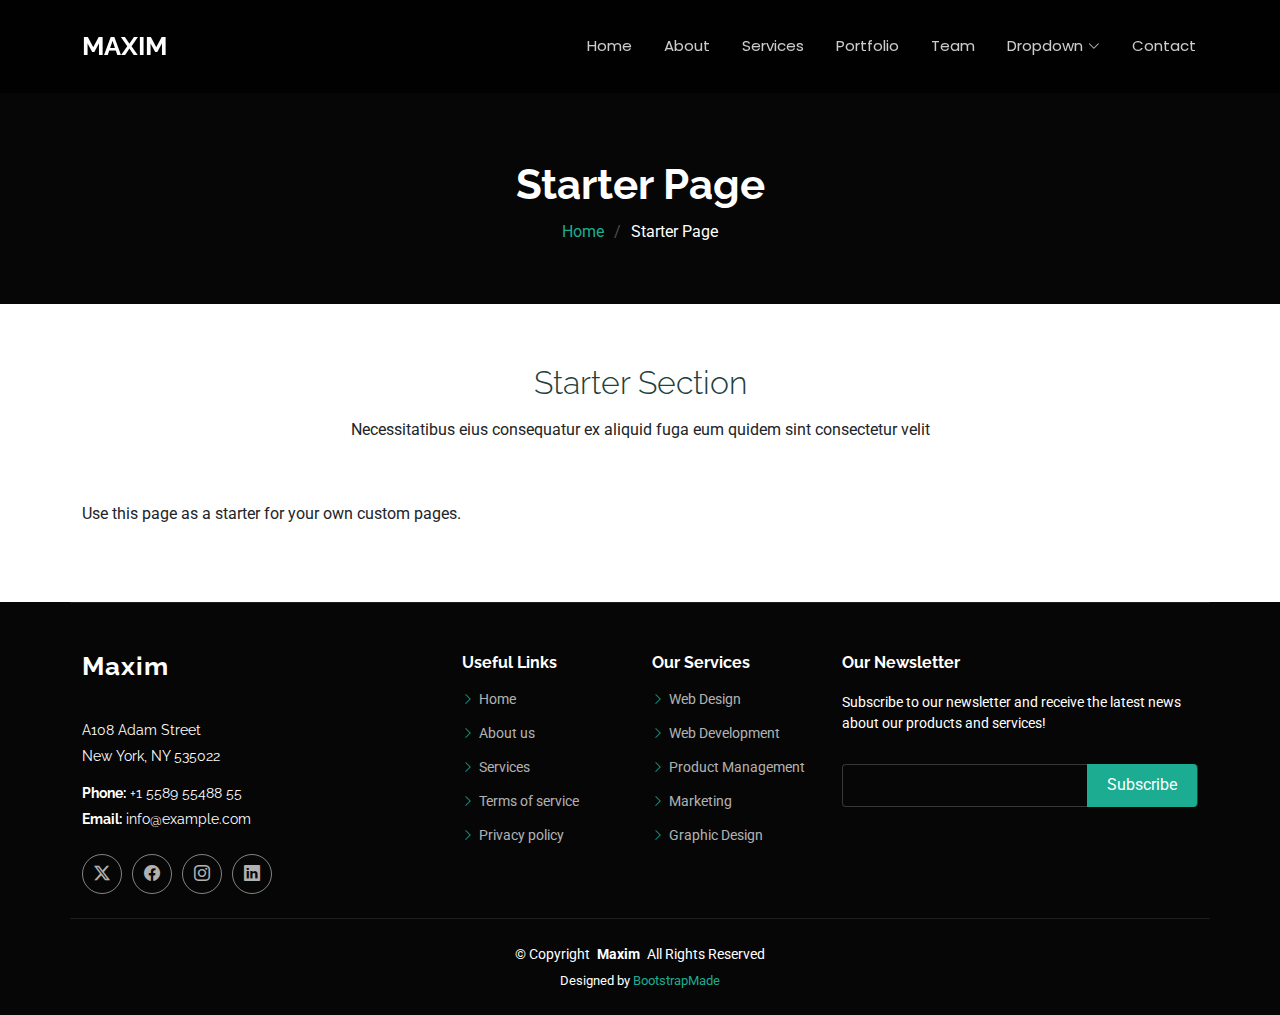
<file: starter-page.html>
<!DOCTYPE html>
<html lang="en">

<head>
  <meta charset="utf-8">
  <meta content="width=device-width, initial-scale=1.0" name="viewport">
  <title>Starter Page - Maxim Bootstrap Template</title>
  <meta name="description" content="">
  <meta name="keywords" content="">

  <!-- Favicons -->
  <link href="assets/img/favicon.png" rel="icon">
  <link href="assets/img/apple-touch-icon.png" rel="apple-touch-icon">

  <!-- Fonts -->
  <link href="https://fonts.googleapis.com" rel="preconnect">
  <link href="https://fonts.gstatic.com" rel="preconnect" crossorigin>
  <link href="https://fonts.googleapis.com/css2?family=Roboto:ital,wght@0,100;0,300;0,400;0,500;0,700;0,900;1,100;1,300;1,400;1,500;1,700;1,900&family=Poppins:ital,wght@0,100;0,200;0,300;0,400;0,500;0,600;0,700;0,800;0,900;1,100;1,200;1,300;1,400;1,500;1,600;1,700;1,800;1,900&family=Raleway:ital,wght@0,100;0,200;0,300;0,400;0,500;0,600;0,700;0,800;0,900;1,100;1,200;1,300;1,400;1,500;1,600;1,700;1,800;1,900&display=swap" rel="stylesheet">

  <!-- Vendor CSS Files -->
  <link href="assets/vendor/bootstrap/css/bootstrap.min.css" rel="stylesheet">
  <link href="assets/vendor/bootstrap-icons/bootstrap-icons.css" rel="stylesheet">
  <link href="assets/vendor/aos/aos.css" rel="stylesheet">
  <link href="assets/vendor/swiper/swiper-bundle.min.css" rel="stylesheet">
  <link href="assets/vendor/glightbox/css/glightbox.min.css" rel="stylesheet">

  <!-- Main CSS File -->
  <link href="assets/css/main.css" rel="stylesheet">

  <!-- =======================================================
  * Template Name: Maxim
  * Template URL: https://bootstrapmade.com/maxim-free-onepage-bootstrap-theme/
  * Updated: Aug 03 2024 with Bootstrap v5.3.3
  * Author: BootstrapMade.com
  * License: https://bootstrapmade.com/license/
  ======================================================== -->
</head>

<body class="starter-page-page">

  <header id="header" class="header d-flex align-items-center fixed-top">
    <div class="container-fluid container-xl position-relative d-flex align-items-center justify-content-between">

      <a href="index.html" class="logo d-flex align-items-center">
        <!-- Uncomment the line below if you also wish to use an image logo -->
        <!-- <img src="assets/img/logo.png" alt=""> -->
        <h1 class="sitename">Maxim</h1>
      </a>

      <nav id="navmenu" class="navmenu">
        <ul>
          <li><a href="#hero">Home</a></li>
          <li><a href="#about">About</a></li>
          <li><a href="#services">Services</a></li>
          <li><a href="#portfolio">Portfolio</a></li>
          <li><a href="#team">Team</a></li>
          <li class="dropdown"><a href="#"><span>Dropdown</span> <i class="bi bi-chevron-down toggle-dropdown"></i></a>
            <ul>
              <li><a href="#">Dropdown 1</a></li>
              <li class="dropdown"><a href="#"><span>Deep Dropdown</span> <i class="bi bi-chevron-down toggle-dropdown"></i></a>
                <ul>
                  <li><a href="#">Deep Dropdown 1</a></li>
                  <li><a href="#">Deep Dropdown 2</a></li>
                  <li><a href="#">Deep Dropdown 3</a></li>
                  <li><a href="#">Deep Dropdown 4</a></li>
                  <li><a href="#">Deep Dropdown 5</a></li>
                </ul>
              </li>
              <li><a href="#">Dropdown 2</a></li>
              <li><a href="#">Dropdown 3</a></li>
              <li><a href="#">Dropdown 4</a></li>
            </ul>
          </li>
          <li><a href="#contact">Contact</a></li>
        </ul>
        <i class="mobile-nav-toggle d-xl-none bi bi-list"></i>
      </nav>

    </div>
  </header>

  <main class="main">

    <!-- Page Title -->
    <div class="page-title dark-background">
      <div class="container">
        <h1>Starter Page</h1>
        <nav class="breadcrumbs">
          <ol>
            <li><a href="index.html">Home</a></li>
            <li class="current">Starter Page</li>
          </ol>
        </nav>
      </div>
    </div><!-- End Page Title -->

    <!-- Starter Section Section -->
    <section id="starter-section" class="starter-section section">

      <!-- Section Title -->
      <div class="container section-title" data-aos="fade-up">
        <h2>Starter Section</h2>
        <p>Necessitatibus eius consequatur ex aliquid fuga eum quidem sint consectetur velit</p>
      </div><!-- End Section Title -->

      <div class="container" data-aos="fade-up">
        <p>Use this page as a starter for your own custom pages.</p>
      </div>

    </section><!-- /Starter Section Section -->

  </main>

  <footer id="footer" class="footer dark-background">

    <div class="container footer-top">
      <div class="row gy-4">
        <div class="col-lg-4 col-md-6 footer-about">
          <a href="index.html" class="logo d-flex align-items-center">
            <span class="sitename">Maxim</span>
          </a>
          <div class="footer-contact pt-3">
            <p>A108 Adam Street</p>
            <p>New York, NY 535022</p>
            <p class="mt-3"><strong>Phone:</strong> <span>+1 5589 55488 55</span></p>
            <p><strong>Email:</strong> <span>info@example.com</span></p>
          </div>
          <div class="social-links d-flex mt-4">
            <a href=""><i class="bi bi-twitter-x"></i></a>
            <a href=""><i class="bi bi-facebook"></i></a>
            <a href=""><i class="bi bi-instagram"></i></a>
            <a href=""><i class="bi bi-linkedin"></i></a>
          </div>
        </div>

        <div class="col-lg-2 col-md-3 footer-links">
          <h4>Useful Links</h4>
          <ul>
            <li><a href="#"><i class="bi bi-chevron-right"></i> Home</a></li>
            <li><a href="#"><i class="bi bi-chevron-right"></i> About us</a></li>
            <li><a href="#"><i class="bi bi-chevron-right"></i> Services</a></li>
            <li><a href="#"><i class="bi bi-chevron-right"></i> Terms of service</a></li>
            <li><a href="#"><i class="bi bi-chevron-right"></i> Privacy policy</a></li>
          </ul>
        </div>

        <div class="col-lg-2 col-md-3 footer-links">
          <h4>Our Services</h4>
          <ul>
            <li><a href="#"><i class="bi bi-chevron-right"></i> Web Design</a></li>
            <li><a href="#"><i class="bi bi-chevron-right"></i> Web Development</a></li>
            <li><a href="#"><i class="bi bi-chevron-right"></i> Product Management</a></li>
            <li><a href="#"><i class="bi bi-chevron-right"></i> Marketing</a></li>
            <li><a href="#"><i class="bi bi-chevron-right"></i> Graphic Design</a></li>
          </ul>
        </div>

        <div class="col-lg-4 col-md-12 footer-newsletter">
          <h4>Our Newsletter</h4>
          <p>Subscribe to our newsletter and receive the latest news about our products and services!</p>
          <form action="forms/newsletter.php" method="post" class="php-email-form">
            <div class="newsletter-form"><input type="email" name="email"><input type="submit" value="Subscribe"></div>
            <div class="loading">Loading</div>
            <div class="error-message"></div>
            <div class="sent-message">Your subscription request has been sent. Thank you!</div>
          </form>
        </div>

      </div>
    </div>

    <div class="container copyright text-center mt-4">
      <p>© <span>Copyright</span> <strong class="px-1 sitename">Maxim</strong> <span>All Rights Reserved</span></p>
      <div class="credits">
        <!-- All the links in the footer should remain intact. -->
        <!-- You can delete the links only if you've purchased the pro version. -->
        <!-- Licensing information: https://bootstrapmade.com/license/ -->
        <!-- Purchase the pro version with working PHP/AJAX contact form: [buy-url] -->
        Designed by <a href="https://bootstrapmade.com/">BootstrapMade</a>
      </div>
    </div>

  </footer>

  <!-- Scroll Top -->
  <a href="#" id="scroll-top" class="scroll-top d-flex align-items-center justify-content-center"><i class="bi bi-arrow-up-short"></i></a>

  <!-- Preloader -->
  <div id="preloader"></div>

  <!-- Vendor JS Files -->
  <script src="assets/vendor/bootstrap/js/bootstrap.bundle.min.js"></script>
  <script src="assets/vendor/php-email-form/validate.js"></script>
  <script src="assets/vendor/aos/aos.js"></script>
  <script src="assets/vendor/swiper/swiper-bundle.min.js"></script>
  <script src="assets/vendor/glightbox/js/glightbox.min.js"></script>
  <script src="assets/vendor/imagesloaded/imagesloaded.pkgd.min.js"></script>
  <script src="assets/vendor/isotope-layout/isotope.pkgd.min.js"></script>

  <!-- Main JS File -->
  <script src="assets/js/main.js"></script>

</body>

</html>
</file>
<file: assets/css/main.css>
/**
* Template Name: Maxim
* Template URL: https://bootstrapmade.com/maxim-free-onepage-bootstrap-theme/
* Updated: Aug 03 2024 with Bootstrap v5.3.3
* Author: BootstrapMade.com
* License: https://bootstrapmade.com/license/
*/

/*--------------------------------------------------------------
# Font & Color Variables
# Help: https://bootstrapmade.com/color-system/
--------------------------------------------------------------*/
/* Fonts */
:root {
  --default-font: "Roboto",  system-ui, -apple-system, "Segoe UI", Roboto, "Helvetica Neue", Arial, "Noto Sans", "Liberation Sans", sans-serif, "Apple Color Emoji", "Segoe UI Emoji", "Segoe UI Symbol", "Noto Color Emoji";
  --heading-font: "Raleway",  sans-serif;
  --nav-font: "Poppins",  sans-serif;
}

/* Global Colors - The following color variables are used throughout the website. Updating them here will change the color scheme of the entire website */
:root { 
  --background-color: #ffffff; /* Background color for the entire website, including individual sections */
  --default-color: #212529; /* Default color used for the majority of the text content across the entire website */
  --heading-color: #21413c; /* Color for headings, subheadings and title throughout the website */
  --accent-color: #1bac91; /* Accent color that represents your brand on the website. It's used for buttons, links, and other elements that need to stand out */
  --surface-color: #ffffff; /* The surface color is used as a background of boxed elements within sections, such as cards, icon boxes, or other elements that require a visual separation from the global background. */
  --contrast-color: #ffffff; /* Contrast color for text, ensuring readability against backgrounds of accent, heading, or default colors. */
}

/* Nav Menu Colors - The following color variables are used specifically for the navigation menu. They are separate from the global colors to allow for more customization options */
:root {
  --nav-color: #ffffff;  /* The default color of the main navmenu links */
  --nav-hover-color: #1bac91; /* Applied to main navmenu links when they are hovered over or active */
  --nav-mobile-background-color: #ffffff; /* Used as the background color for mobile navigation menu */
  --nav-dropdown-background-color: #ffffff; /* Used as the background color for dropdown items that appear when hovering over primary navigation items */
  --nav-dropdown-color: #212529; /* Used for navigation links of the dropdown items in the navigation menu. */
  --nav-dropdown-hover-color: #1bac91; /* Similar to --nav-hover-color, this color is applied to dropdown navigation links when they are hovered over. */
}

/* Color Presets - These classes override global colors when applied to any section or element, providing reuse of the sam color scheme. */

.light-background {
  --background-color: #f2f9f9;
  --surface-color: #ffffff;
}

.dark-background {
  --background-color: #060606;
  --default-color: #ffffff;
  --heading-color: #ffffff;
  --surface-color: #252525;
  --contrast-color: #ffffff;
}

/* Smooth scroll */
:root {
  scroll-behavior: smooth;
}

/*--------------------------------------------------------------
# General Styling & Shared Classes
--------------------------------------------------------------*/
body {
  color: var(--default-color);
  background-color: var(--background-color);
  font-family: var(--default-font);
}

a {
  color: var(--accent-color);
  text-decoration: none;
  transition: 0.3s;
}

a:hover {
  color: color-mix(in srgb, var(--accent-color), transparent 25%);
  text-decoration: none;
}

h1,
h2,
h3,
h4,
h5,
h6 {
  color: var(--heading-color);
  font-family: var(--heading-font);
}

/* PHP Email Form Messages
------------------------------*/
.php-email-form .error-message {
  display: none;
  background: #df1529;
  color: #ffffff;
  text-align: left;
  padding: 15px;
  margin-bottom: 24px;
  font-weight: 600;
}

.php-email-form .sent-message {
  display: none;
  color: #ffffff;
  background: #059652;
  text-align: center;
  padding: 15px;
  margin-bottom: 24px;
  font-weight: 600;
}

.php-email-form .loading {
  display: none;
  background: var(--surface-color);
  text-align: center;
  padding: 15px;
  margin-bottom: 24px;
}

.php-email-form .loading:before {
  content: "";
  display: inline-block;
  border-radius: 50%;
  width: 24px;
  height: 24px;
  margin: 0 10px -6px 0;
  border: 3px solid var(--accent-color);
  border-top-color: var(--surface-color);
  animation: php-email-form-loading 1s linear infinite;
}

@keyframes php-email-form-loading {
  0% {
    transform: rotate(0deg);
  }

  100% {
    transform: rotate(360deg);
  }
}

/*--------------------------------------------------------------
# Global Header
--------------------------------------------------------------*/
.header {
  --background-color: rgba(0, 0, 0, 0.8);
  --default-color: #ffffff;
  --heading-color: #ffffff;
  color: var(--default-color);
  background-color: var(--background-color);
  padding: 20px 0;
  transition: all 0.5s;
  z-index: 997;
}

.header .logo {
  line-height: 1;
}

.header .logo img {
  max-height: 32px;
  margin-right: 8px;
}

.header .logo h1 {
  font-size: 26px;
  margin: 0;
  font-weight: 700;
  color: var(--heading-color);
  text-transform: uppercase;
}

.scrolled .header {
  box-shadow: 0px 0 18px rgba(0, 0, 0, 0.1);
}

/* Global Header on Scroll
------------------------------*/
.scrolled .header {
  --background-color: rgba(0, 0, 0, 0.9);
}

/*--------------------------------------------------------------
# Navigation Menu
--------------------------------------------------------------*/
/* Desktop Navigation */
@media (min-width: 1200px) {
  .navmenu {
    padding: 0;
  }

  .navmenu ul {
    margin: 0;
    padding: 0;
    display: flex;
    list-style: none;
    align-items: center;
  }

  .navmenu li {
    position: relative;
  }

  .navmenu>ul>li {
    white-space: nowrap;
    padding: 15px 14px;
  }

  .navmenu>ul>li:last-child {
    padding-right: 0;
  }

  .navmenu a,
  .navmenu a:focus {
    color: color-mix(in srgb, var(--nav-color), transparent 20%);
    font-size: 15px;
    padding: 0 2px;
    font-family: var(--nav-font);
    font-weight: 400;
    display: flex;
    align-items: center;
    justify-content: space-between;
    white-space: nowrap;
    transition: 0.3s;
    position: relative;
  }

  .navmenu a i,
  .navmenu a:focus i {
    font-size: 12px;
    line-height: 0;
    margin-left: 5px;
    transition: 0.3s;
  }

  .navmenu>ul>li>a:before {
    content: "";
    position: absolute;
    height: 2px;
    bottom: -6px;
    left: 0;
    background-color: var(--nav-hover-color);
    visibility: hidden;
    width: 0px;
    transition: all 0.3s ease-in-out 0s;
  }

  .navmenu a:hover:before,
  .navmenu li:hover>a:before,
  .navmenu .active:before {
    visibility: visible;
    width: 100%;
  }

  .navmenu li:hover>a,
  .navmenu .active,
  .navmenu .active:focus {
    color: var(--nav-color);
  }

  .navmenu .dropdown ul {
    margin: 0;
    padding: 10px 0;
    background: var(--nav-dropdown-background-color);
    display: block;
    position: absolute;
    visibility: hidden;
    left: 14px;
    top: 130%;
    opacity: 0;
    transition: 0.3s;
    border-radius: 4px;
    z-index: 99;
    box-shadow: 0px 0px 30px rgba(0, 0, 0, 0.1);
  }

  .navmenu .dropdown ul li {
    min-width: 200px;
  }

  .navmenu .dropdown ul a {
    padding: 10px 20px;
    font-size: 15px;
    text-transform: none;
    color: var(--nav-dropdown-color);
  }

  .navmenu .dropdown ul a i {
    font-size: 12px;
  }

  .navmenu .dropdown ul a:hover,
  .navmenu .dropdown ul .active:hover,
  .navmenu .dropdown ul li:hover>a {
    color: var(--nav-dropdown-hover-color);
  }

  .navmenu .dropdown:hover>ul {
    opacity: 1;
    top: 100%;
    visibility: visible;
  }

  .navmenu .dropdown .dropdown ul {
    top: 0;
    left: -90%;
    visibility: hidden;
  }

  .navmenu .dropdown .dropdown:hover>ul {
    opacity: 1;
    top: 0;
    left: -100%;
    visibility: visible;
  }
}

/* Mobile Navigation */
@media (max-width: 1199px) {
  .mobile-nav-toggle {
    color: var(--nav-color);
    font-size: 28px;
    line-height: 0;
    margin-right: 10px;
    cursor: pointer;
    transition: color 0.3s;
  }

  .navmenu {
    padding: 0;
    z-index: 9997;
  }

  .navmenu ul {
    display: none;
    position: absolute;
    inset: 60px 20px 20px 20px;
    padding: 10px 0;
    margin: 0;
    border-radius: 6px;
    background-color: var(--nav-mobile-background-color);
    border: 1px solid color-mix(in srgb, var(--default-color), transparent 90%);
    box-shadow: none;
    overflow-y: auto;
    transition: 0.3s;
    z-index: 9998;
  }

  .navmenu a,
  .navmenu a:focus {
    color: var(--nav-dropdown-color);
    padding: 10px 20px;
    font-family: var(--nav-font);
    font-size: 17px;
    font-weight: 500;
    display: flex;
    align-items: center;
    justify-content: space-between;
    white-space: nowrap;
    transition: 0.3s;
  }

  .navmenu a i,
  .navmenu a:focus i {
    font-size: 12px;
    line-height: 0;
    margin-left: 5px;
    width: 30px;
    height: 30px;
    display: flex;
    align-items: center;
    justify-content: center;
    border-radius: 50%;
    transition: 0.3s;
    background-color: color-mix(in srgb, var(--accent-color), transparent 90%);
  }

  .navmenu a i:hover,
  .navmenu a:focus i:hover {
    background-color: var(--accent-color);
    color: var(--contrast-color);
  }

  .navmenu a:hover,
  .navmenu .active,
  .navmenu .active:focus {
    color: var(--nav-dropdown-hover-color);
  }

  .navmenu .active i,
  .navmenu .active:focus i {
    background-color: var(--accent-color);
    color: var(--contrast-color);
    transform: rotate(180deg);
  }

  .navmenu .dropdown ul {
    position: static;
    display: none;
    z-index: 99;
    padding: 10px 0;
    margin: 10px 20px;
    background-color: var(--nav-dropdown-background-color);
    transition: all 0.5s ease-in-out;
  }

  .navmenu .dropdown ul ul {
    background-color: rgba(33, 37, 41, 0.1);
  }

  .navmenu .dropdown>.dropdown-active {
    display: block;
    background-color: rgba(33, 37, 41, 0.03);
  }

  .mobile-nav-active {
    overflow: hidden;
  }

  .mobile-nav-active .mobile-nav-toggle {
    color: #fff;
    position: absolute;
    font-size: 32px;
    top: 15px;
    right: 15px;
    margin-right: 0;
    z-index: 9999;
  }

  .mobile-nav-active .navmenu {
    position: fixed;
    overflow: hidden;
    inset: 0;
    background: rgba(33, 37, 41, 0.8);
    transition: 0.3s;
  }

  .mobile-nav-active .navmenu>ul {
    display: block;
  }
}

/*--------------------------------------------------------------
# Global Footer
--------------------------------------------------------------*/
.footer {
  color: var(--default-color);
  background-color: var(--background-color);
  font-size: 14px;
  position: relative;
}

.footer .footer-top {
  padding-top: 50px;
  border-top: 1px solid color-mix(in srgb, var(--default-color), transparent 90%);
}

.footer .footer-about .logo {
  line-height: 1;
  margin-bottom: 25px;
}

.footer .footer-about .logo img {
  max-height: 40px;
  margin-right: 6px;
}

.footer .footer-about .logo span {
  font-size: 26px;
  font-weight: 700;
  letter-spacing: 1px;
  font-family: var(--heading-font);
  color: var(--heading-color);
}

.footer .footer-about p {
  font-size: 14px;
  font-family: var(--heading-font);
}

.footer .social-links a {
  display: flex;
  align-items: center;
  justify-content: center;
  width: 40px;
  height: 40px;
  border-radius: 50%;
  border: 1px solid color-mix(in srgb, var(--default-color), transparent 50%);
  font-size: 16px;
  color: color-mix(in srgb, var(--default-color), transparent 30%);
  margin-right: 10px;
  transition: 0.3s;
}

.footer .social-links a:hover {
  color: var(--accent-color);
  border-color: var(--accent-color);
}

.footer h4 {
  font-size: 16px;
  font-weight: bold;
  position: relative;
  padding-bottom: 12px;
}

.footer .footer-links {
  margin-bottom: 30px;
}

.footer .footer-links ul {
  list-style: none;
  padding: 0;
  margin: 0;
}

.footer .footer-links ul i {
  padding-right: 2px;
  font-size: 12px;
  line-height: 0;
  color: var(--accent-color);
}

.footer .footer-links ul li {
  padding: 10px 0;
  display: flex;
  align-items: center;
}

.footer .footer-links ul li:first-child {
  padding-top: 0;
}

.footer .footer-links ul a {
  color: color-mix(in srgb, var(--default-color), transparent 30%);
  display: inline-block;
  line-height: 1;
}

.footer .footer-links ul a:hover {
  color: var(--accent-color);
}

.footer .footer-contact p {
  margin-bottom: 5px;
}

.footer .footer-newsletter .newsletter-form {
  margin-top: 30px;
  margin-bottom: 15px;
  padding: 6px 8px;
  position: relative;
  border-radius: 4px;
  border: 1px solid color-mix(in srgb, var(--default-color), transparent 80%);
  display: flex;
  background-color: var(--background-color);
  transition: 0.3s;
}

.footer .footer-newsletter .newsletter-form:focus-within {
  border-color: var(--accent-color);
}

.footer .footer-newsletter .newsletter-form input[type=email] {
  border: 0;
  padding: 4px;
  width: 100%;
  background-color: var(--background-color);
  color: var(--default-color);
}

.footer .footer-newsletter .newsletter-form input[type=email]:focus-visible {
  outline: none;
}

.footer .footer-newsletter .newsletter-form input[type=submit] {
  border: 0;
  font-size: 16px;
  padding: 0 20px;
  margin: -7px -8px -7px 0;
  background: var(--accent-color);
  color: var(--contrast-color);
  transition: 0.3s;
  border-radius: 0 4px 4px 0;
}

.footer .footer-newsletter .newsletter-form input[type=submit]:hover {
  background: color-mix(in srgb, var(--accent-color), transparent 20%);
}

.footer .copyright {
  padding: 25px 0;
  border-top: 1px solid color-mix(in srgb, var(--default-color), transparent 90%);
}

.footer .copyright p {
  margin-bottom: 0;
}

.footer .credits {
  margin-top: 6px;
  font-size: 13px;
}

/*--------------------------------------------------------------
# Preloader
--------------------------------------------------------------*/
#preloader {
  position: fixed;
  inset: 0;
  z-index: 999999;
  overflow: hidden;
  background: var(--background-color);
  transition: all 0.6s ease-out;
}

#preloader:before {
  content: "";
  position: fixed;
  top: calc(50% - 30px);
  left: calc(50% - 30px);
  border: 6px solid #ffffff;
  border-color: var(--accent-color) transparent var(--accent-color) transparent;
  border-radius: 50%;
  width: 60px;
  height: 60px;
  animation: animate-preloader 1.5s linear infinite;
}

@keyframes animate-preloader {
  0% {
    transform: rotate(0deg);
  }

  100% {
    transform: rotate(360deg);
  }
}

/*--------------------------------------------------------------
# Scroll Top Button
--------------------------------------------------------------*/
.scroll-top {
  position: fixed;
  visibility: hidden;
  opacity: 0;
  right: 15px;
  bottom: 15px;
  z-index: 99999;
  background-color: var(--accent-color);
  width: 40px;
  height: 40px;
  border-radius: 4px;
  transition: all 0.4s;
}

.scroll-top i {
  font-size: 24px;
  color: var(--contrast-color);
  line-height: 0;
}

.scroll-top:hover {
  background-color: color-mix(in srgb, var(--accent-color), transparent 20%);
  color: var(--contrast-color);
}

.scroll-top.active {
  visibility: visible;
  opacity: 1;
}

/*--------------------------------------------------------------
# Disable aos animation delay on mobile devices
--------------------------------------------------------------*/
@media screen and (max-width: 768px) {
  [data-aos-delay] {
    transition-delay: 0 !important;
  }
}

/*--------------------------------------------------------------
# Global Page Titles & Breadcrumbs
--------------------------------------------------------------*/
.page-title {
  color: var(--default-color);
  background-color: var(--background-color);
  padding: 160px 0 60px 0;
  text-align: center;
  position: relative;
}

.page-title h1 {
  font-size: 42px;
  font-weight: 700;
  margin-bottom: 10px;
}

.page-title .breadcrumbs ol {
  display: flex;
  flex-wrap: wrap;
  list-style: none;
  justify-content: center;
  padding: 0;
  margin: 0;
  font-size: 16px;
  font-weight: 400;
}

.page-title .breadcrumbs ol li+li {
  padding-left: 10px;
}

.page-title .breadcrumbs ol li+li::before {
  content: "/";
  display: inline-block;
  padding-right: 10px;
  color: color-mix(in srgb, var(--default-color), transparent 70%);
}

/*--------------------------------------------------------------
# Global Sections
--------------------------------------------------------------*/
section,
.section {
  color: var(--default-color);
  background-color: var(--background-color);
  padding: 60px 0;
  scroll-margin-top: 92px;
  overflow: clip;
}

@media (max-width: 1199px) {

  section,
  .section {
    scroll-margin-top: 62px;
  }
}

/*--------------------------------------------------------------
# Global Section Titles
--------------------------------------------------------------*/
.section-title {
  text-align: center;
  padding-bottom: 60px;
  position: relative;
}

.section-title h2 {
  font-size: 32px;
  font-weight: 300;
  margin-bottom: 15px;
}

.section-title p {
  margin-bottom: 0;
}

/*--------------------------------------------------------------
# Hero Section
--------------------------------------------------------------*/
.hero {
  width: 100%;
  min-height: 100vh;
  position: relative;
  padding: 80px 0;
  display: flex;
  align-items: center;
  justify-content: center;
}

.hero img {
  position: absolute;
  inset: 0;
  display: block;
  width: 100%;
  height: 100%;
  object-fit: cover;
  z-index: 1;
}

.hero:before {
  content: "";
  background: color-mix(in srgb, var(--background-color), transparent 50%);
  position: absolute;
  inset: 0;
  z-index: 2;
}

.hero .container {
  position: relative;
  z-index: 3;
}

.hero h2 {
  margin: 0;
  font-size: 48px;
  font-weight: 700;
}

.hero p {
  margin: 10px 0 0 0;
  font-size: 24px;
  color: var(--heading-color);
}

.hero .btn-get-started {
  color: var(--default-color);
  font-weight: 400;
  font-size: 16px;
  letter-spacing: 1px;
  display: inline-block;
  padding: 8px 40px;
  margin: 30px 0 0 0;
  border-radius: 4px;
  transition: 0.5s;
  border: 2px solid color-mix(in srgb, var(--default-color), transparent 50%);
}

.hero .btn-get-started:hover {
  color: var(--contrast-color);
  background: var(--accent-color);
  border-color: var(--accent-color);
}

@media (max-width: 768px) {
  .hero h2 {
    font-size: 32px;
  }

  .hero p {
    font-size: 18px;
  }
}

/*--------------------------------------------------------------
# About Section
--------------------------------------------------------------*/
.about .about-content h3 {
  font-weight: 700;
  font-size: 26px;
}

.about .about-content ul {
  list-style: none;
  padding: 0;
}

.about .about-content ul li {
  display: flex;
  align-items: flex-start;
  margin-bottom: 35px;
}

.about .about-content ul li:first-child {
  margin-top: 35px;
}

.about .about-content ul i {
  display: flex;
  align-items: center;
  justify-content: center;
  flex-shrink: 0;
  width: 64px;
  height: 64px;
  font-size: 32px;
  color: #fff;
  background: var(--accent-color);
  margin-right: 15px;
  line-height: 0;
  border-radius: 5px;
}

.about .about-content ul h4 {
  font-size: 18px;
  font-weight: 600;
}

.about .about-content ul p {
  font-size: 15px;
}

.about .about-content p:last-child {
  margin-bottom: 0;
}

/*--------------------------------------------------------------
# Cards Section
--------------------------------------------------------------*/
.cards .card {
  background-color: transparent;
  color: var(--default-color);
  border: 1px solid color-mix(in srgb, var(--default-color), transparent 90%);
  padding: 40px;
  margin: -1px;
  border-radius: 0;
}

.cards .card span {
  display: block;
  font-size: 24px;
  font-weight: 400;
  color: var(--accent-color);
}

.cards .card h4 {
  color: color-mix(in srgb, var(--heading-color), transparent 20%);
  font-size: 24px;
  font-weight: 400;
  padding: 0;
  margin: 20px 0;
}

.cards .card p {
  color: color-mix(in srgb, var(--default-color), transparent 40%);
  font-size: 15px;
  margin: 0;
  padding: 0;
}

/*--------------------------------------------------------------
# Tabs Section
--------------------------------------------------------------*/
.tabs .nav-tabs {
  border: 0;
}

.tabs .nav-item {
  width: 100%;
  margin-bottom: 15px;
}

.tabs .nav-item:last-child {
  margin-bottom: 0;
}

.tabs .nav-link {
  color: var(--heading-color);
  border: 0;
  padding: 30px;
  transition: 0.3s;
  border-radius: 10px;
  display: flex;
  cursor: pointer;
}

.tabs .nav-link i {
  background-color: var(--surface-color);
  color: var(--accent-color);
  display: flex;
  align-items: center;
  justify-content: center;
  margin-right: 20px;
  width: 48px;
  height: 48px;
  font-size: 22px;
  flex-shrink: 0;
  border-radius: 50px;
  box-shadow: 0 2px 4px rgba(0, 0, 0, 0.1);
}

.tabs .nav-link h4 {
  font-size: 20px;
  font-weight: 600;
  margin: 0 0 10px 0;
  transition: 0.3s;
}

.tabs .nav-link p {
  font-size: 15px;
  margin: 0;
}

.tabs .nav-link:hover {
  background: color-mix(in srgb, var(--accent-color), transparent 96%);
}

.tabs .nav-link.active {
  background: color-mix(in srgb, var(--accent-color), transparent 96%);
  color: var(--default-color);
}

.tabs .tab-pane img {
  border-radius: 15px;
}

/*--------------------------------------------------------------
# Services Section
--------------------------------------------------------------*/
.services {
  --background-color: color-mix(in srgb, var(--accent-color), transparent 97%);
}

.services .service-item {
  background-color: var(--surface-color);
  border: 1px solid color-mix(in srgb, var(--default-color), transparent 85%);
  height: 100%;
  padding: 30px;
  transition: 0.3s;
  border-radius: 10px;
  display: flex;
}

.services .service-item .icon {
  font-size: 32px;
  border-radius: 10px;
  position: relative;
  margin-right: 25px;
  display: inline-flex;
  align-items: center;
  justify-content: center;
  width: 72px;
  height: 72px;
  flex-shrink: 0;
}

.services .service-item h3 {
  color: color-mix(in srgb, var(--heading-color), transparent 25%);
  font-weight: 700;
  font-size: 22px;
  transition: 0.3s;
}

.services .service-item p {
  margin-bottom: 0;
  color: color-mix(in srgb, var(--default-color), transparent 40%);
  transition: 0.3s;
}

.services .service-item .read-more {
  display: inline-flex;
  align-items: center;
  margin-top: 10px;
  transition: 0.3s;
  font-size: 14px;
}

.services .service-item .read-more i {
  margin-left: 10px;
}

.services .service-item.item-cyan .icon {
  color: #0dcaf0;
  border: 1px solid #0dcaf0;
  background: rgba(13, 202, 240, 0.1);
}

.services .service-item.item-orange .icon {
  color: #fd7e14;
  border: 1px solid #fd7e14;
  background: rgba(253, 126, 20, 0.1);
}

.services .service-item.item-teal .icon {
  color: #20c997;
  border: 1px solid #20c997;
  background: rgba(32, 201, 151, 0.1);
}

.services .service-item.item-red .icon {
  color: #df1529;
  border: 1px solid #df1529;
  background: rgba(223, 21, 4, 0.1);
}

.services .service-item.item-indigo .icon {
  color: #6610f2;
  border: 1px solid #6610f2;
  background: rgba(102, 16, 242, 0.1);
}

.services .service-item.item-pink .icon {
  color: #f3268c;
  border: 1px solid #f3268c;
  background: rgba(243, 38, 140, 0.1);
}

.services .service-item:hover {
  box-shadow: 0px 2px 25px rgba(0, 0, 0, 0.1);
}

.services .service-item:hover h3 {
  color: var(--heading-color);
}

.services .service-item:hover p {
  color: color-mix(in srgb, var(--default-color), transparent 10%);
}

/*--------------------------------------------------------------
# Testimonials Section
--------------------------------------------------------------*/
.testimonials .testimonials-carousel,
.testimonials .testimonials-slider {
  overflow: hidden;
}

.testimonials .testimonial-item {
  box-sizing: content-box;
  min-height: 320px;
}

.testimonials .testimonial-item .testimonial-img {
  width: 90px;
  border-radius: 50%;
  margin: -40px 0 0 40px;
  position: relative;
  z-index: 2;
  border: 6px solid var(--background-color);
}

.testimonials .testimonial-item h3 {
  font-size: 18px;
  font-weight: bold;
  margin: 10px 0 5px 45px;
}

.testimonials .testimonial-item h4 {
  font-size: 14px;
  color: color-mix(in srgb, var(--default-color), transparent 20%);
  margin: 0 0 0 45px;
}

.testimonials .testimonial-item .quote-icon-left,
.testimonials .testimonial-item .quote-icon-right {
  color: color-mix(in srgb, var(--accent-color), transparent 50%);
  font-size: 26px;
  line-height: 0;
}

.testimonials .testimonial-item .quote-icon-left {
  display: inline-block;
  left: -5px;
  position: relative;
}

.testimonials .testimonial-item .quote-icon-right {
  display: inline-block;
  right: -5px;
  position: relative;
  top: 10px;
  transform: scale(-1, -1);
}

.testimonials .testimonial-item p {
  font-style: italic;
  margin: 0 15px 0 15px;
  padding: 20px 20px 60px 20px;
  background: color-mix(in srgb, var(--default-color), transparent 97%);
  position: relative;
  border-radius: 6px;
  position: relative;
  z-index: 1;
}

.testimonials .swiper-wrapper {
  height: auto;
}

.testimonials .swiper-pagination {
  margin-top: 20px;
  position: relative;
}

.testimonials .swiper-pagination .swiper-pagination-bullet {
  width: 12px;
  height: 12px;
  background-color: var(--background-color);
  opacity: 1;
  border: 1px solid var(--accent-color);
}

.testimonials .swiper-pagination .swiper-pagination-bullet-active {
  background-color: var(--accent-color);
}

/*--------------------------------------------------------------
# Portfolio Section
--------------------------------------------------------------*/
.portfolio .portfolio-filters {
  padding: 0;
  margin: 0 auto 20px auto;
  list-style: none;
  text-align: center;
}

.portfolio .portfolio-filters li {
  cursor: pointer;
  display: inline-block;
  padding: 0;
  font-size: 18px;
  font-weight: 400;
  margin: 0 10px;
  line-height: 1;
  margin-bottom: 5px;
  transition: all 0.3s ease-in-out;
}

.portfolio .portfolio-filters li:hover,
.portfolio .portfolio-filters li.filter-active {
  color: var(--accent-color);
}

.portfolio .portfolio-filters li:first-child {
  margin-left: 0;
}

.portfolio .portfolio-filters li:last-child {
  margin-right: 0;
}

@media (max-width: 575px) {
  .portfolio .portfolio-filters li {
    font-size: 14px;
    margin: 0 5px;
  }
}

.portfolio .portfolio-content {
  position: relative;
  overflow: hidden;
}

.portfolio .portfolio-content img {
  transition: 0.3s;
}

.portfolio .portfolio-content .portfolio-info {
  opacity: 0;
  position: absolute;
  inset: 0;
  z-index: 3;
  transition: all ease-in-out 0.3s;
  background: rgba(0, 0, 0, 0.6);
  padding: 15px;
}

.portfolio .portfolio-content .portfolio-info h4 {
  font-size: 14px;
  padding: 5px 10px;
  font-weight: 400;
  color: #ffffff;
  display: inline-block;
  background-color: var(--accent-color);
}

.portfolio .portfolio-content .portfolio-info p {
  position: absolute;
  bottom: 10px;
  text-align: center;
  display: inline-block;
  left: 0;
  right: 0;
  font-size: 16px;
  font-weight: 600;
  color: rgba(255, 255, 255, 0.8);
}

.portfolio .portfolio-content .portfolio-info .preview-link,
.portfolio .portfolio-content .portfolio-info .details-link {
  position: absolute;
  left: calc(50% - 40px);
  font-size: 26px;
  top: calc(50% - 14px);
  color: #fff;
  transition: 0.3s;
  line-height: 1.2;
}

.portfolio .portfolio-content .portfolio-info .preview-link:hover,
.portfolio .portfolio-content .portfolio-info .details-link:hover {
  color: var(--accent-color);
}

.portfolio .portfolio-content .portfolio-info .details-link {
  left: 50%;
  font-size: 34px;
  line-height: 0;
}

.portfolio .portfolio-content:hover .portfolio-info {
  opacity: 1;
}

.portfolio .portfolio-content:hover img {
  transform: scale(1.1);
}

/*--------------------------------------------------------------
# Team Section
--------------------------------------------------------------*/
.team {
  --default-color: #ffffff;
}

.team .member {
  text-align: center;
  position: relative;
  overflow: hidden;
}

.team .member .member-info {
  opacity: 0;
  position: absolute;
  inset: 0;
  transition: 0.2s;
}

.team .member .member-info-content {
  position: absolute;
  left: 50px;
  right: 0;
  bottom: 0;
  transition: bottom 0.4s;
}

.team .member .member-info-content h4 {
  color: var(--contrast-color);
  font-weight: 700;
  margin-bottom: 2px;
  font-size: 18px;
}

.team .member .member-info-content span {
  font-style: italic;
  display: block;
  font-size: 13px;
}

.team .member .social {
  position: absolute;
  left: -50px;
  top: 0;
  bottom: 0;
  width: 50px;
  transition: left ease-in-out 0.3s;
  background: rgba(0, 0, 0, 0.6);
  text-align: center;
}

.team .member .social a {
  transition: color 0.3s;
  display: block;
  color: var(--default-color);
  margin-top: 15px;
}

.team .member .social a:hover {
  color: var(--accent-color);
}

.team .member .social i {
  font-size: 18px;
  margin: 0 2px;
}

.team .member:hover .member-info {
  background: linear-gradient(0deg, rgba(0, 0, 0, 0.9) 0%, rgba(0, 0, 0, 0.8) 20%, rgba(255, 255, 255, 0) 100%);
  opacity: 1;
  transition: 0.4s;
}

.team .member:hover .member-info-content {
  bottom: 30px;
  transition: bottom 0.4s;
}

.team .member:hover .social {
  left: 0;
  transition: left ease-in-out 0.3s;
}

/*--------------------------------------------------------------
# Faq Section
--------------------------------------------------------------*/
.faq .faq-container .faq-item {
  background-color: var(--surface-color);
  position: relative;
  padding: 20px;
  margin-bottom: 15px;
  border: 1px solid color-mix(in srgb, var(--default-color), transparent 85%);
  border-radius: 5px;
  overflow: hidden;
}

.faq .faq-container .faq-item:last-child {
  margin-bottom: 0;
}

.faq .faq-container .faq-item h3 {
  font-weight: 600;
  font-size: 16px;
  line-height: 24px;
  margin: 0 30px 0 0;
  transition: 0.3s;
  cursor: pointer;
  display: flex;
  align-items: center;
}

.faq .faq-container .faq-item h3 .num {
  color: var(--accent-color);
  padding-right: 5px;
}

.faq .faq-container .faq-item h3:hover {
  color: var(--accent-color);
}

.faq .faq-container .faq-item .faq-content {
  display: grid;
  grid-template-rows: 0fr;
  transition: 0.3s ease-in-out;
  visibility: hidden;
  opacity: 0;
}

.faq .faq-container .faq-item .faq-content p {
  margin-bottom: 0;
  overflow: hidden;
}

.faq .faq-container .faq-item .faq-toggle {
  position: absolute;
  top: 20px;
  right: 20px;
  font-size: 16px;
  line-height: 0;
  transition: 0.3s;
  cursor: pointer;
}

.faq .faq-container .faq-item .faq-toggle:hover {
  color: var(--accent-color);
}

.faq .faq-container .faq-active {
  background-color: color-mix(in srgb, var(--accent-color), transparent 97%);
  border-color: color-mix(in srgb, var(--accent-color), transparent 80%);
}

.faq .faq-container .faq-active h3 {
  color: var(--accent-color);
}

.faq .faq-container .faq-active .faq-content {
  grid-template-rows: 1fr;
  visibility: visible;
  opacity: 1;
  padding-top: 10px;
}

.faq .faq-container .faq-active .faq-toggle {
  transform: rotate(90deg);
  color: var(--accent-color);
}

/*--------------------------------------------------------------
# Contact Section
--------------------------------------------------------------*/
.contact .info-wrap {
  background-color: var(--surface-color);
  box-shadow: 0px 0px 20px rgba(0, 0, 0, 0.1);
  padding: 30px;
}

@media (max-width: 575px) {
  .contact .info-wrap {
    padding: 20px;
  }
}

.contact .info-item {
  margin-bottom: 40px;
}

.contact .info-item i {
  font-size: 20px;
  color: var(--accent-color);
  background: color-mix(in srgb, var(--accent-color), transparent 92%);
  width: 44px;
  height: 44px;
  display: flex;
  justify-content: center;
  align-items: center;
  border-radius: 4px;
  transition: all 0.3s ease-in-out;
  margin-right: 15px;
}

.contact .info-item h3 {
  padding: 0;
  font-size: 18px;
  font-weight: 700;
  margin-bottom: 5px;
}

.contact .info-item p {
  padding: 0;
  margin-bottom: 0;
  font-size: 14px;
}

.contact .info-item:hover i {
  background: var(--accent-color);
  color: var(--contrast-color);
}

.contact .php-email-form {
  background-color: var(--surface-color);
  height: 100%;
  padding: 30px;
  box-shadow: 0px 0px 20px rgba(0, 0, 0, 0.1);
}

@media (max-width: 575px) {
  .contact .php-email-form {
    padding: 20px;
  }
}

.contact .php-email-form input[type=text],
.contact .php-email-form input[type=email],
.contact .php-email-form textarea {
  font-size: 14px;
  padding: 10px 15px;
  box-shadow: none;
  border-radius: 0;
  color: var(--default-color);
  background-color: var(--surface-color);
  border-color: color-mix(in srgb, var(--default-color), transparent 80%);
}

.contact .php-email-form input[type=text]:focus,
.contact .php-email-form input[type=email]:focus,
.contact .php-email-form textarea:focus {
  border-color: var(--accent-color);
}

.contact .php-email-form input[type=text]::placeholder,
.contact .php-email-form input[type=email]::placeholder,
.contact .php-email-form textarea::placeholder {
  color: color-mix(in srgb, var(--default-color), transparent 70%);
}

.contact .php-email-form button[type=submit] {
  color: var(--contrast-color);
  background: var(--accent-color);
  border: 0;
  padding: 10px 30px;
  transition: 0.4s;
  border-radius: 4px;
}

.contact .php-email-form button[type=submit]:hover {
  background: color-mix(in srgb, var(--accent-color), transparent 25%);
}

/*--------------------------------------------------------------
# Portfolio Details Section
--------------------------------------------------------------*/
.portfolio-details .portfolio-details-slider img {
  width: 100%;
}

.portfolio-details .portfolio-details-slider .swiper-pagination {
  margin-top: 20px;
  position: relative;
}

.portfolio-details .portfolio-details-slider .swiper-pagination .swiper-pagination-bullet {
  width: 12px;
  height: 12px;
  background-color: color-mix(in srgb, var(--default-color), transparent 85%);
  opacity: 1;
}

.portfolio-details .portfolio-details-slider .swiper-pagination .swiper-pagination-bullet-active {
  background-color: var(--accent-color);
}

.portfolio-details .portfolio-info {
  background-color: var(--surface-color);
  padding: 30px;
  box-shadow: 0px 0 30px rgba(0, 0, 0, 0.1);
}

.portfolio-details .portfolio-info h3 {
  font-size: 22px;
  font-weight: 700;
  margin-bottom: 20px;
  padding-bottom: 20px;
  border-bottom: 1px solid color-mix(in srgb, var(--default-color), transparent 85%);
}

.portfolio-details .portfolio-info ul {
  list-style: none;
  padding: 0;
  font-size: 15px;
}

.portfolio-details .portfolio-info ul li+li {
  margin-top: 10px;
}

.portfolio-details .portfolio-description {
  padding-top: 30px;
}

.portfolio-details .portfolio-description h2 {
  font-size: 26px;
  font-weight: 700;
  margin-bottom: 20px;
}

.portfolio-details .portfolio-description p {
  padding: 0;
  color: color-mix(in srgb, var(--default-color), transparent 30%);
}

/*--------------------------------------------------------------
# Service Details Section
--------------------------------------------------------------*/
.service-details .services-list {
  background-color: var(--surface-color);
  padding: 10px 30px;
  border: 1px solid color-mix(in srgb, var(--default-color), transparent 90%);
  margin-bottom: 20px;
}

.service-details .services-list a {
  display: block;
  line-height: 1;
  padding: 8px 0 8px 15px;
  border-left: 3px solid color-mix(in srgb, var(--default-color), transparent 70%);
  margin: 20px 0;
  color: color-mix(in srgb, var(--default-color), transparent 20%);
  transition: 0.3s;
}

.service-details .services-list a.active {
  color: var(--heading-color);
  font-weight: 700;
  border-color: var(--accent-color);
}

.service-details .services-list a:hover {
  border-color: var(--accent-color);
}

.service-details .services-img {
  margin-bottom: 20px;
}

.service-details h3 {
  font-size: 26px;
  font-weight: 700;
}

.service-details h4 {
  font-size: 20px;
  font-weight: 700;
}

.service-details p {
  font-size: 15px;
}

.service-details ul {
  list-style: none;
  padding: 0;
  font-size: 15px;
}

.service-details ul li {
  padding: 5px 0;
  display: flex;
  align-items: center;
}

.service-details ul i {
  font-size: 20px;
  margin-right: 8px;
  color: var(--accent-color);
}

/*--------------------------------------------------------------
# Starter Section Section
--------------------------------------------------------------*/
.starter-section {
  /* Add your styles here */
}
</file>
